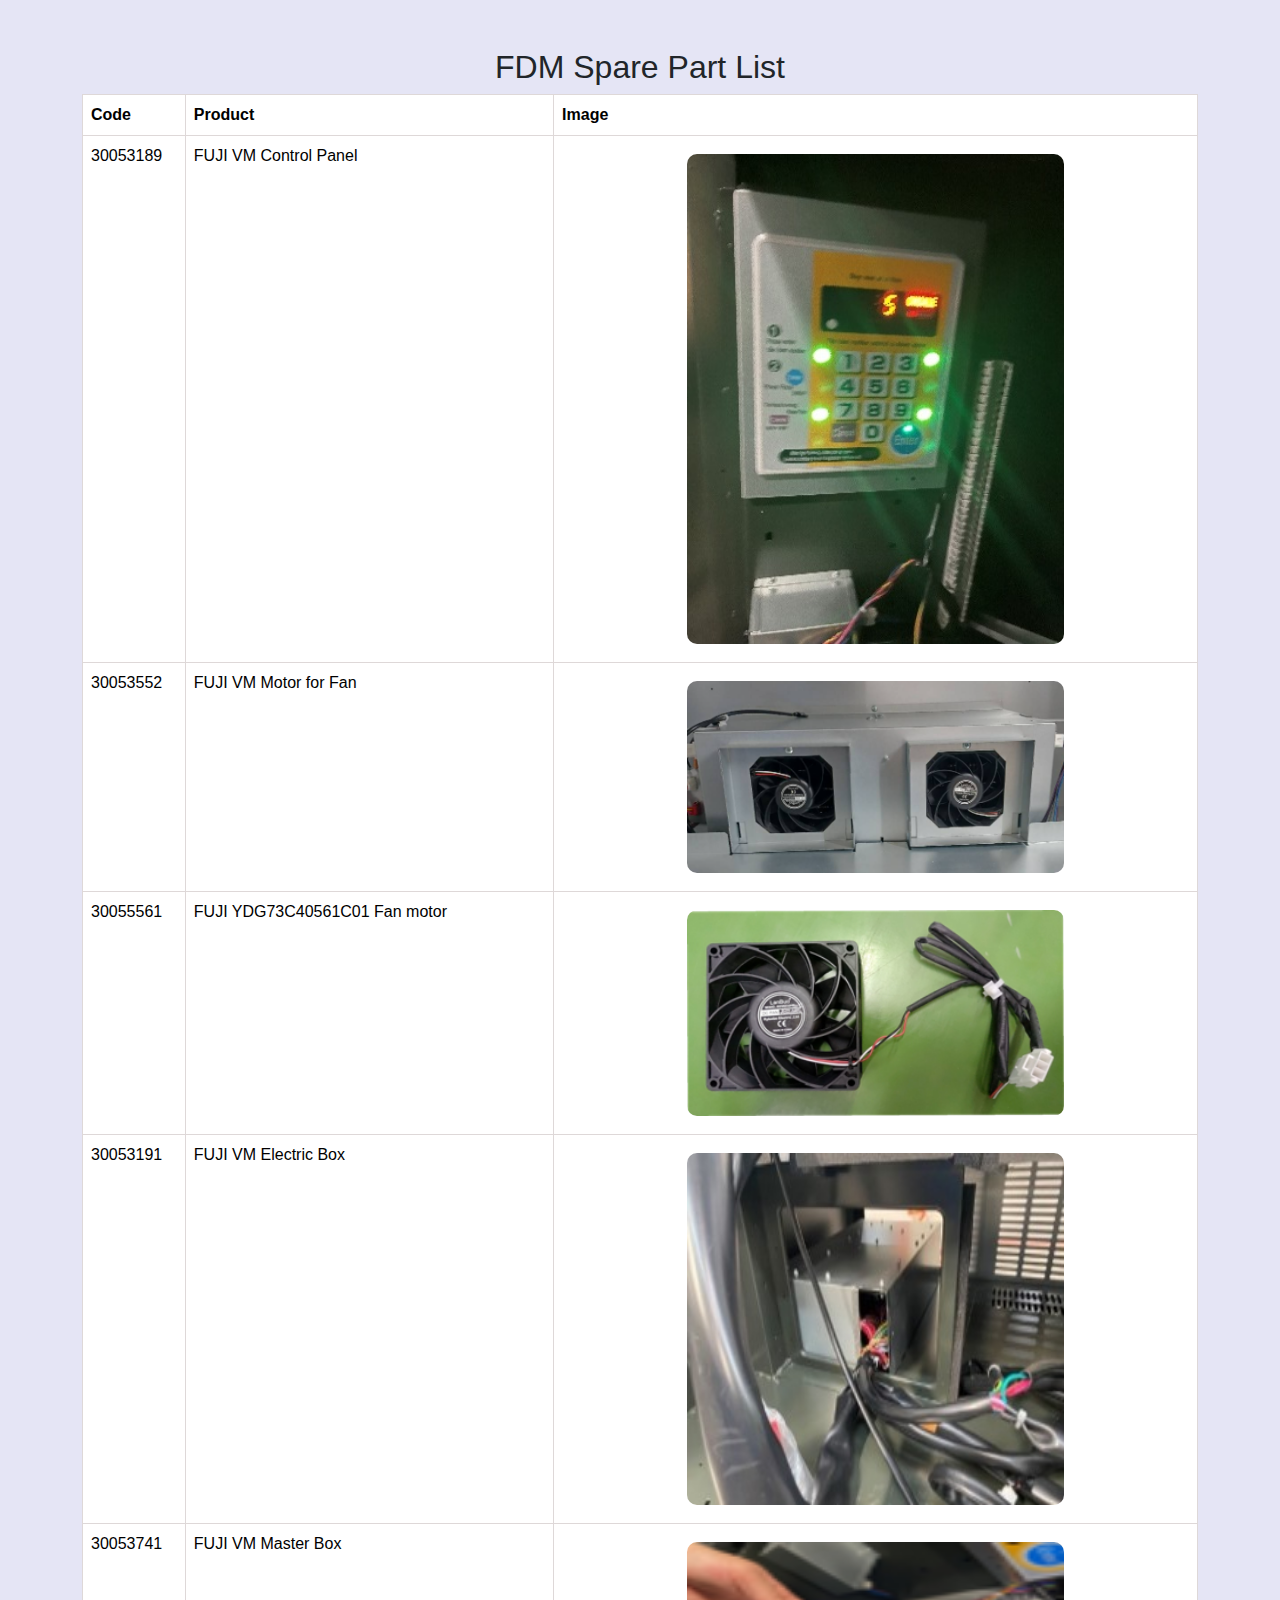
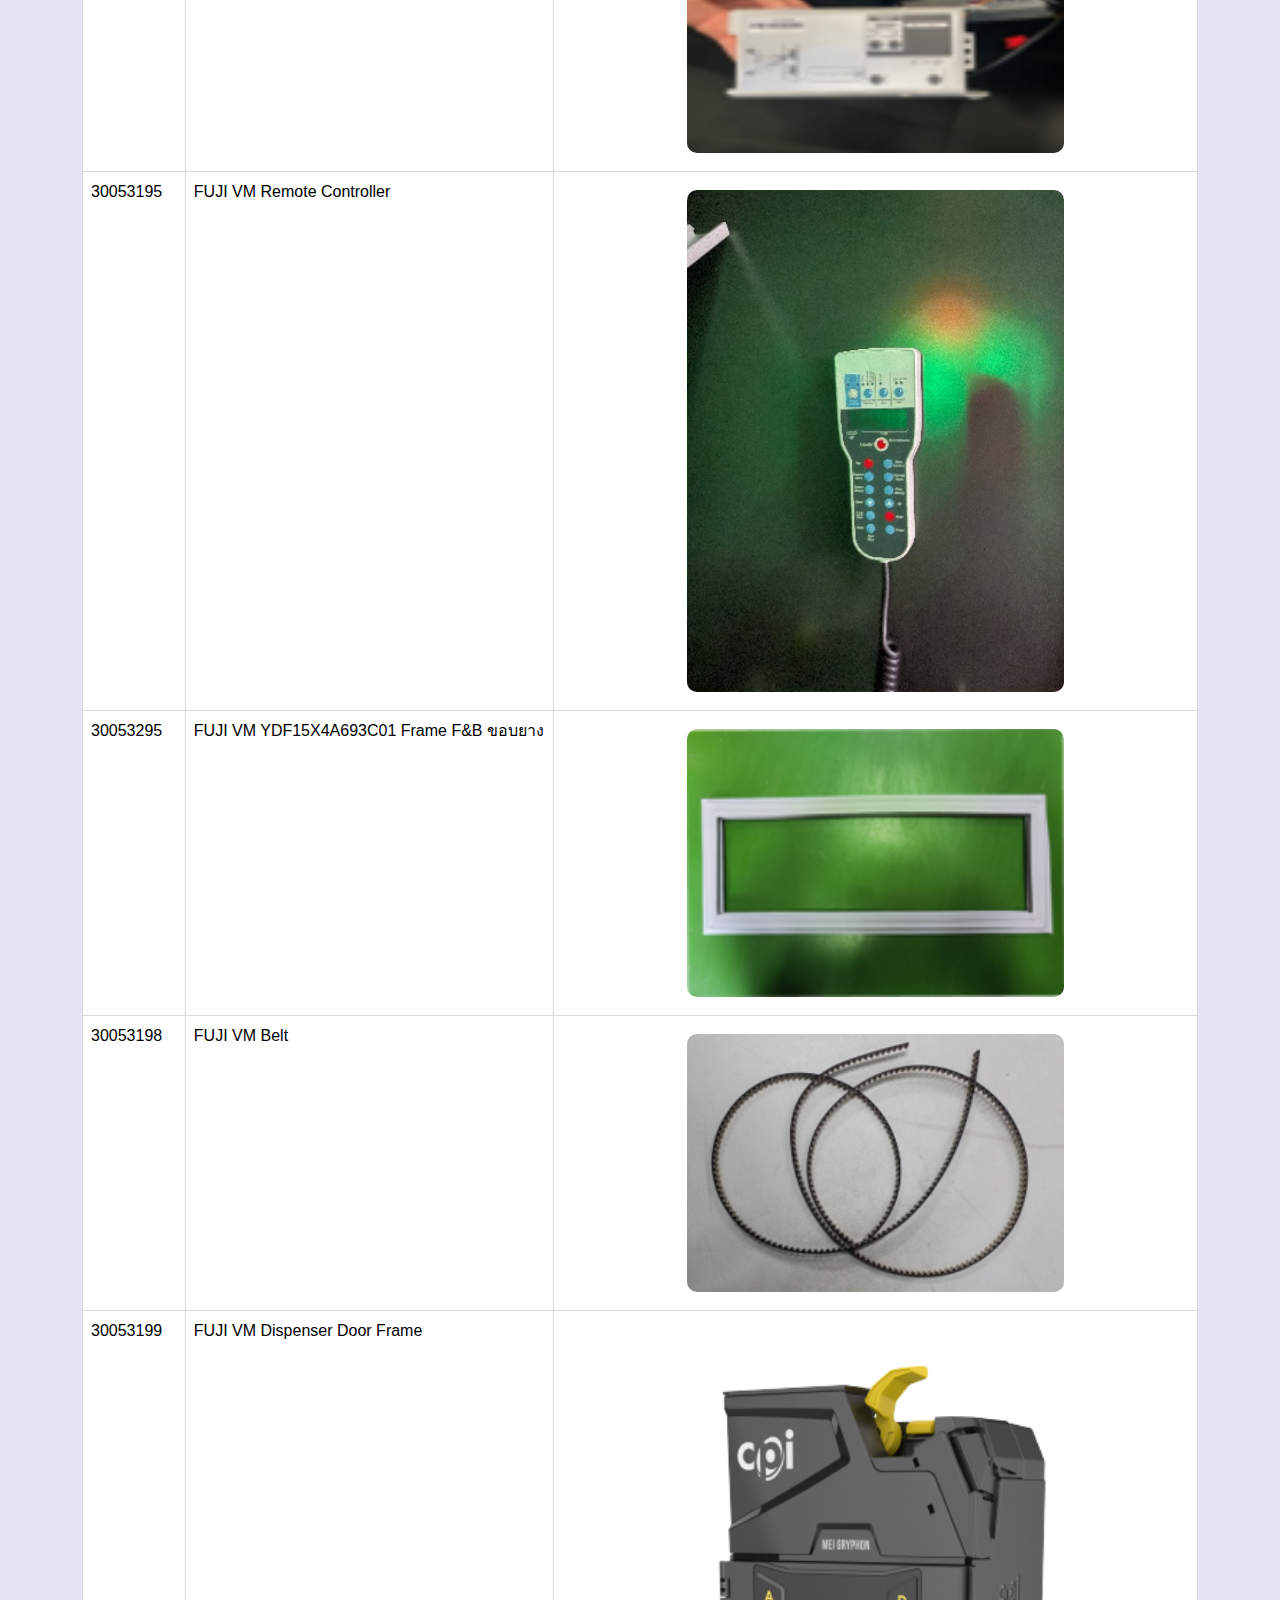
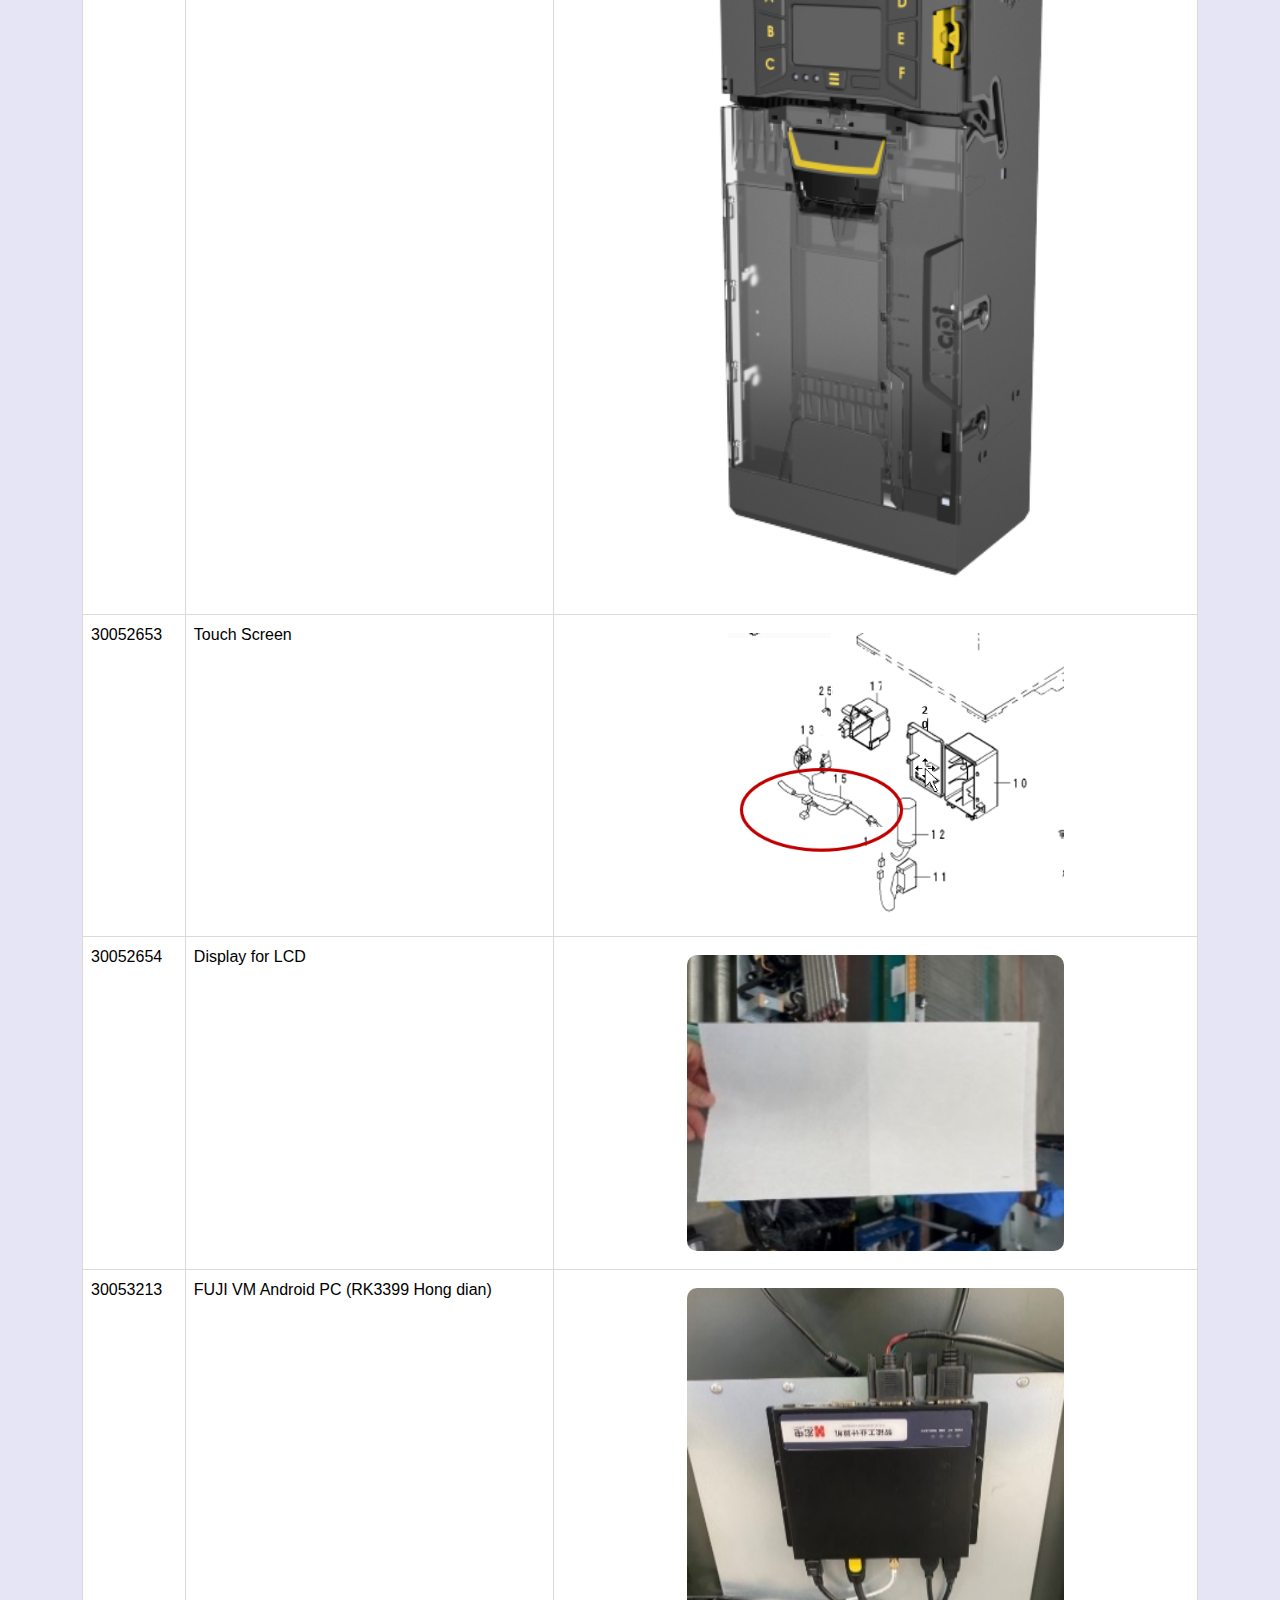
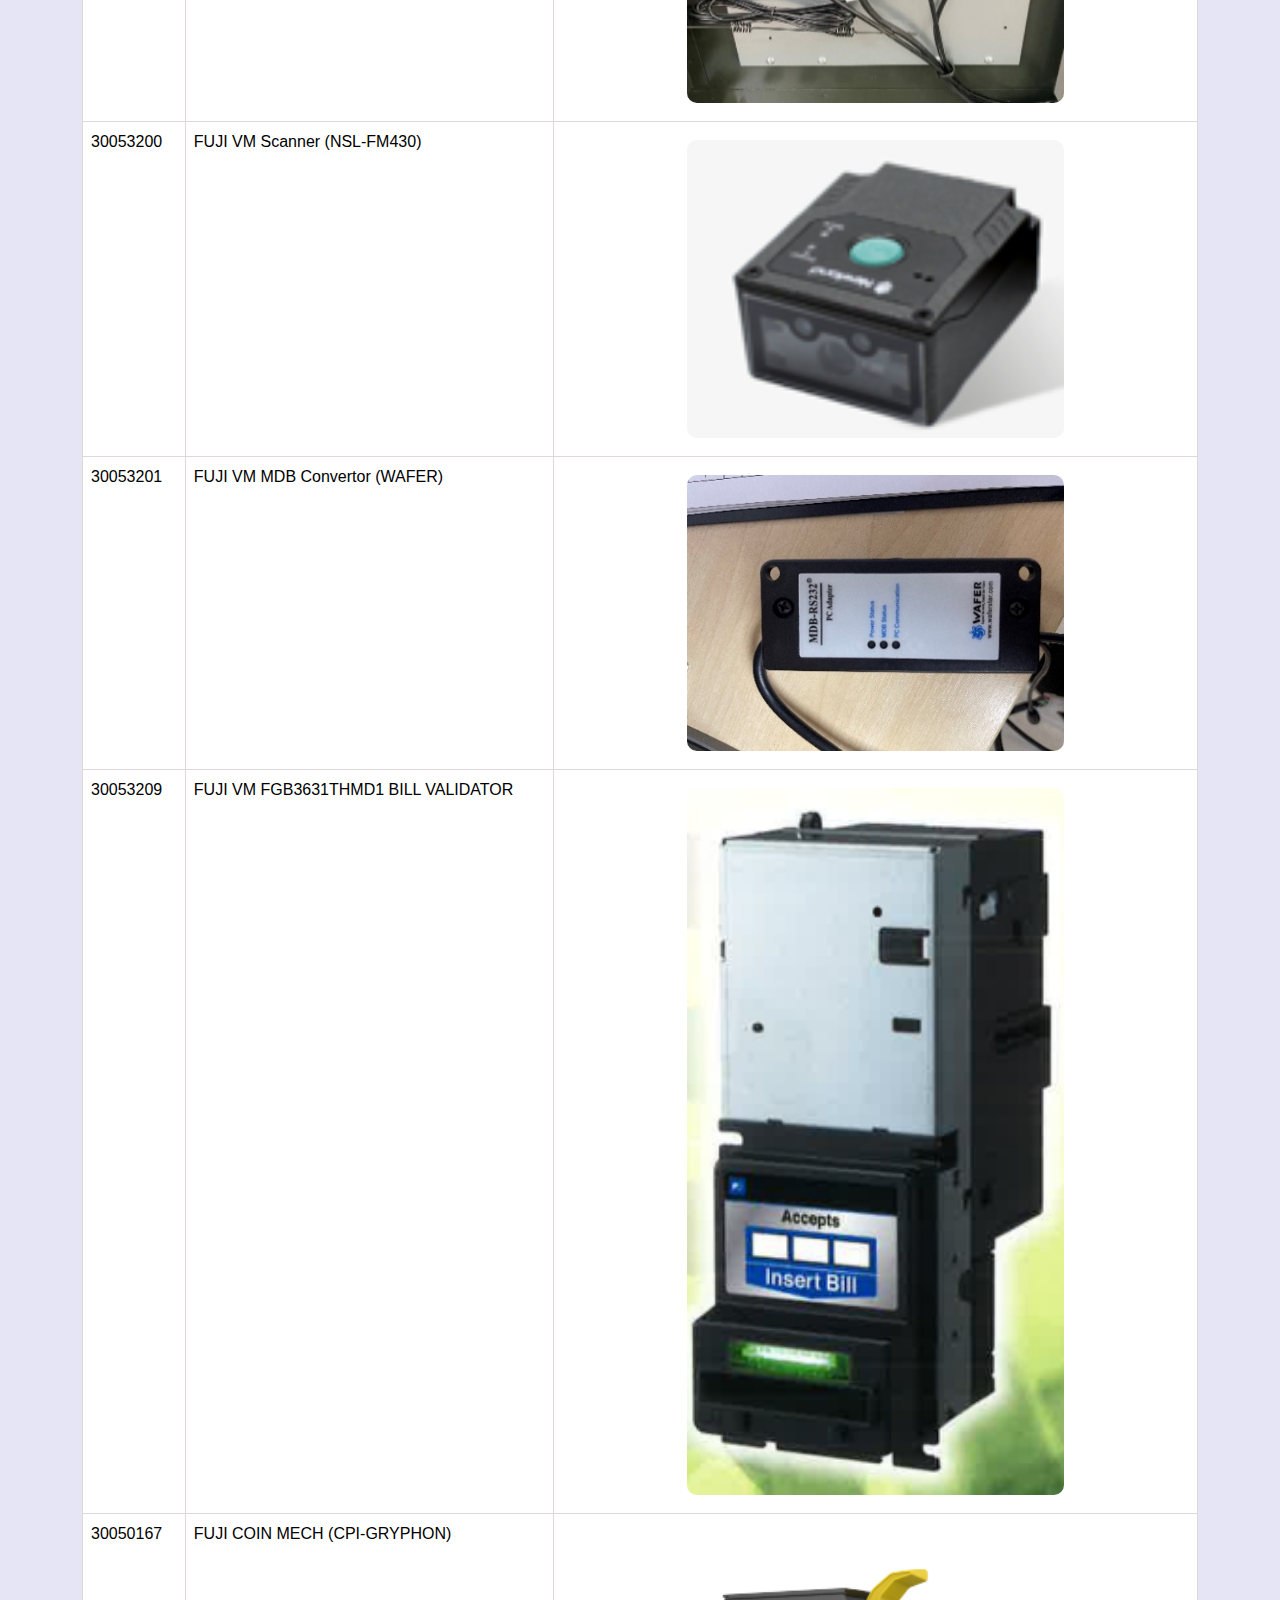
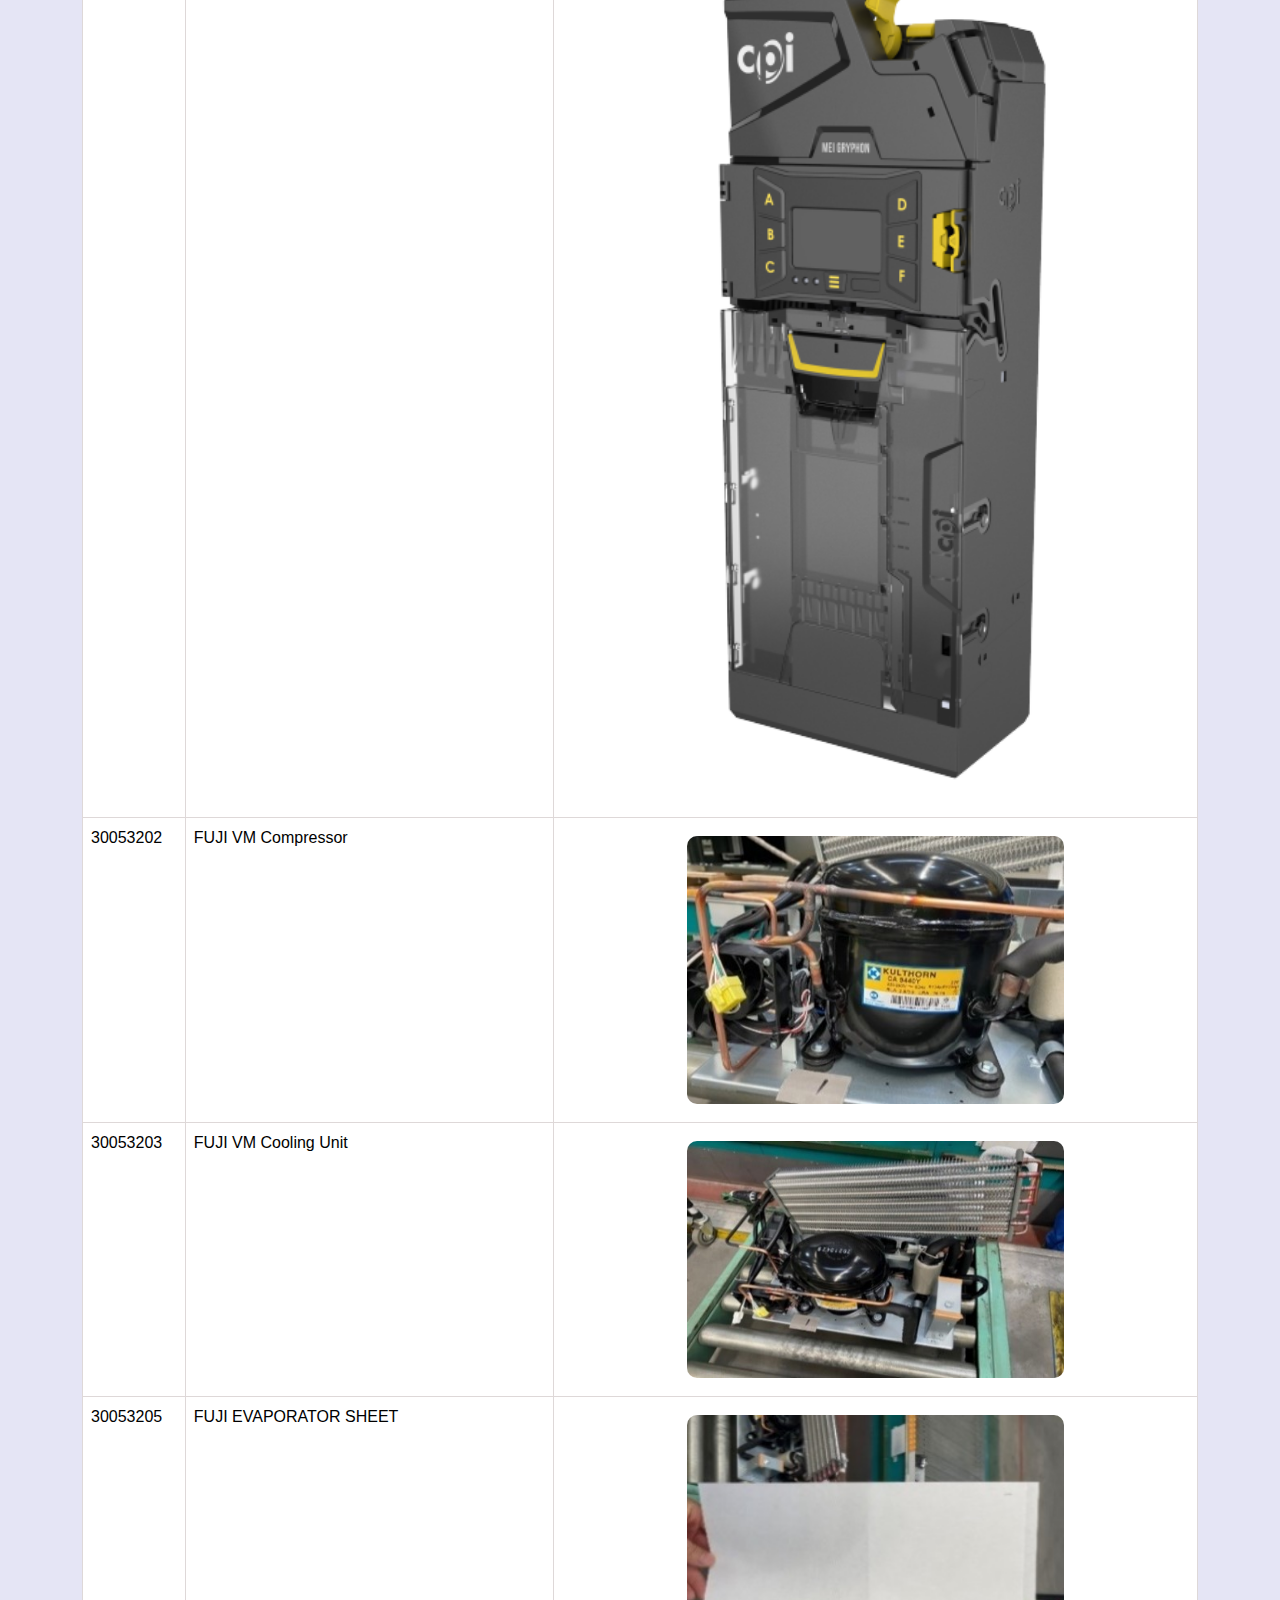
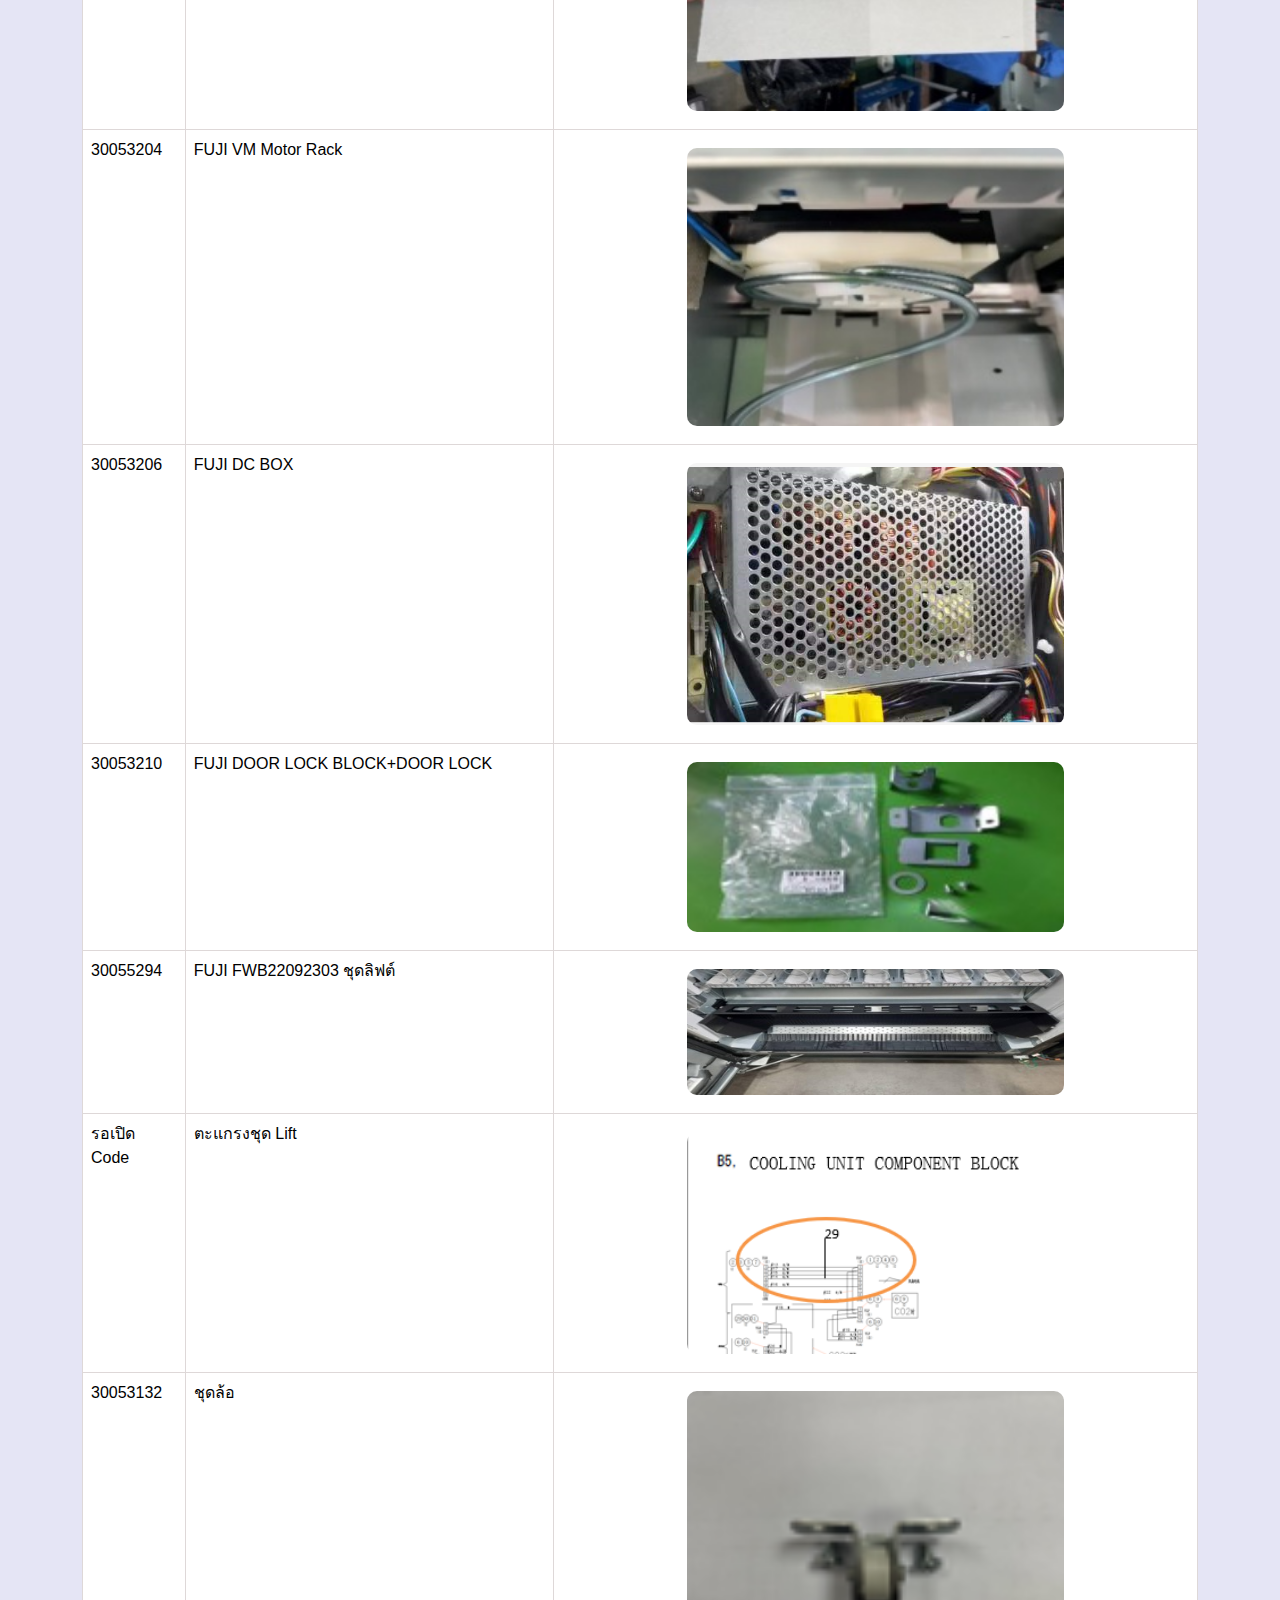
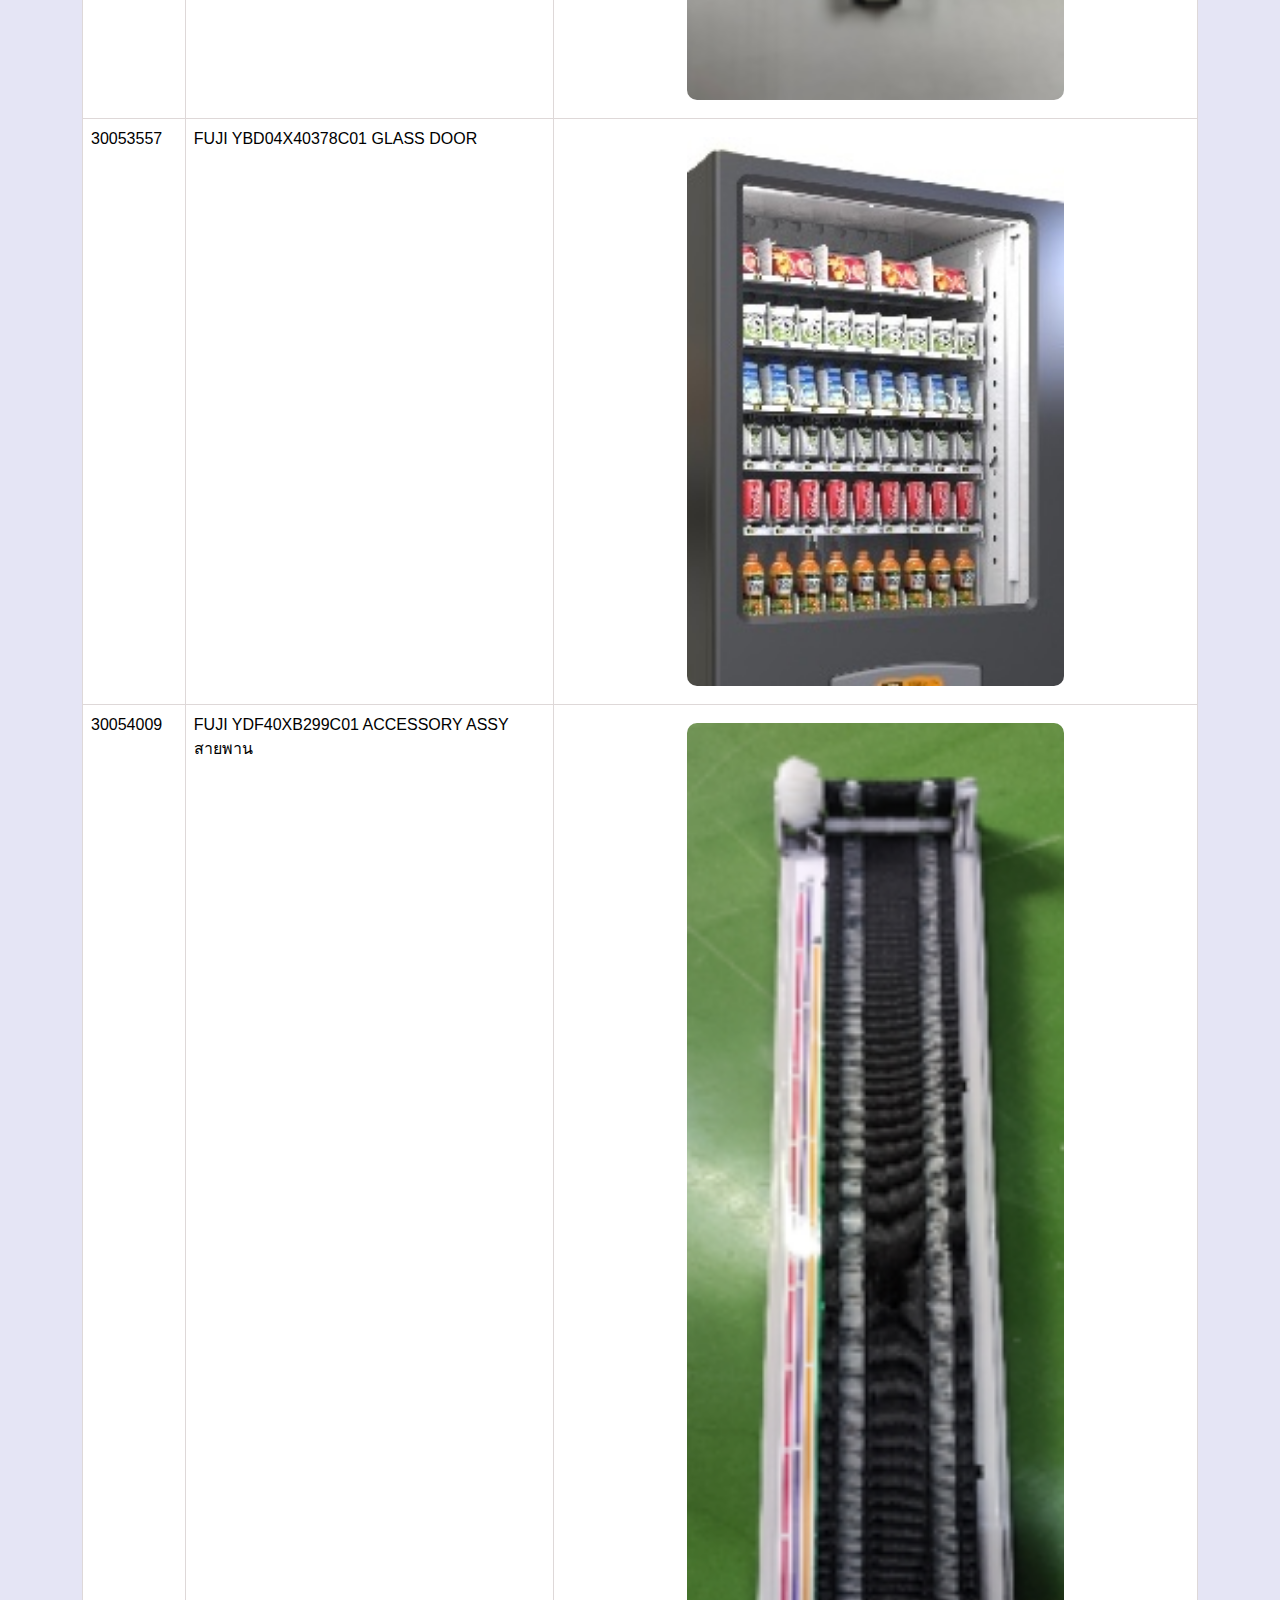
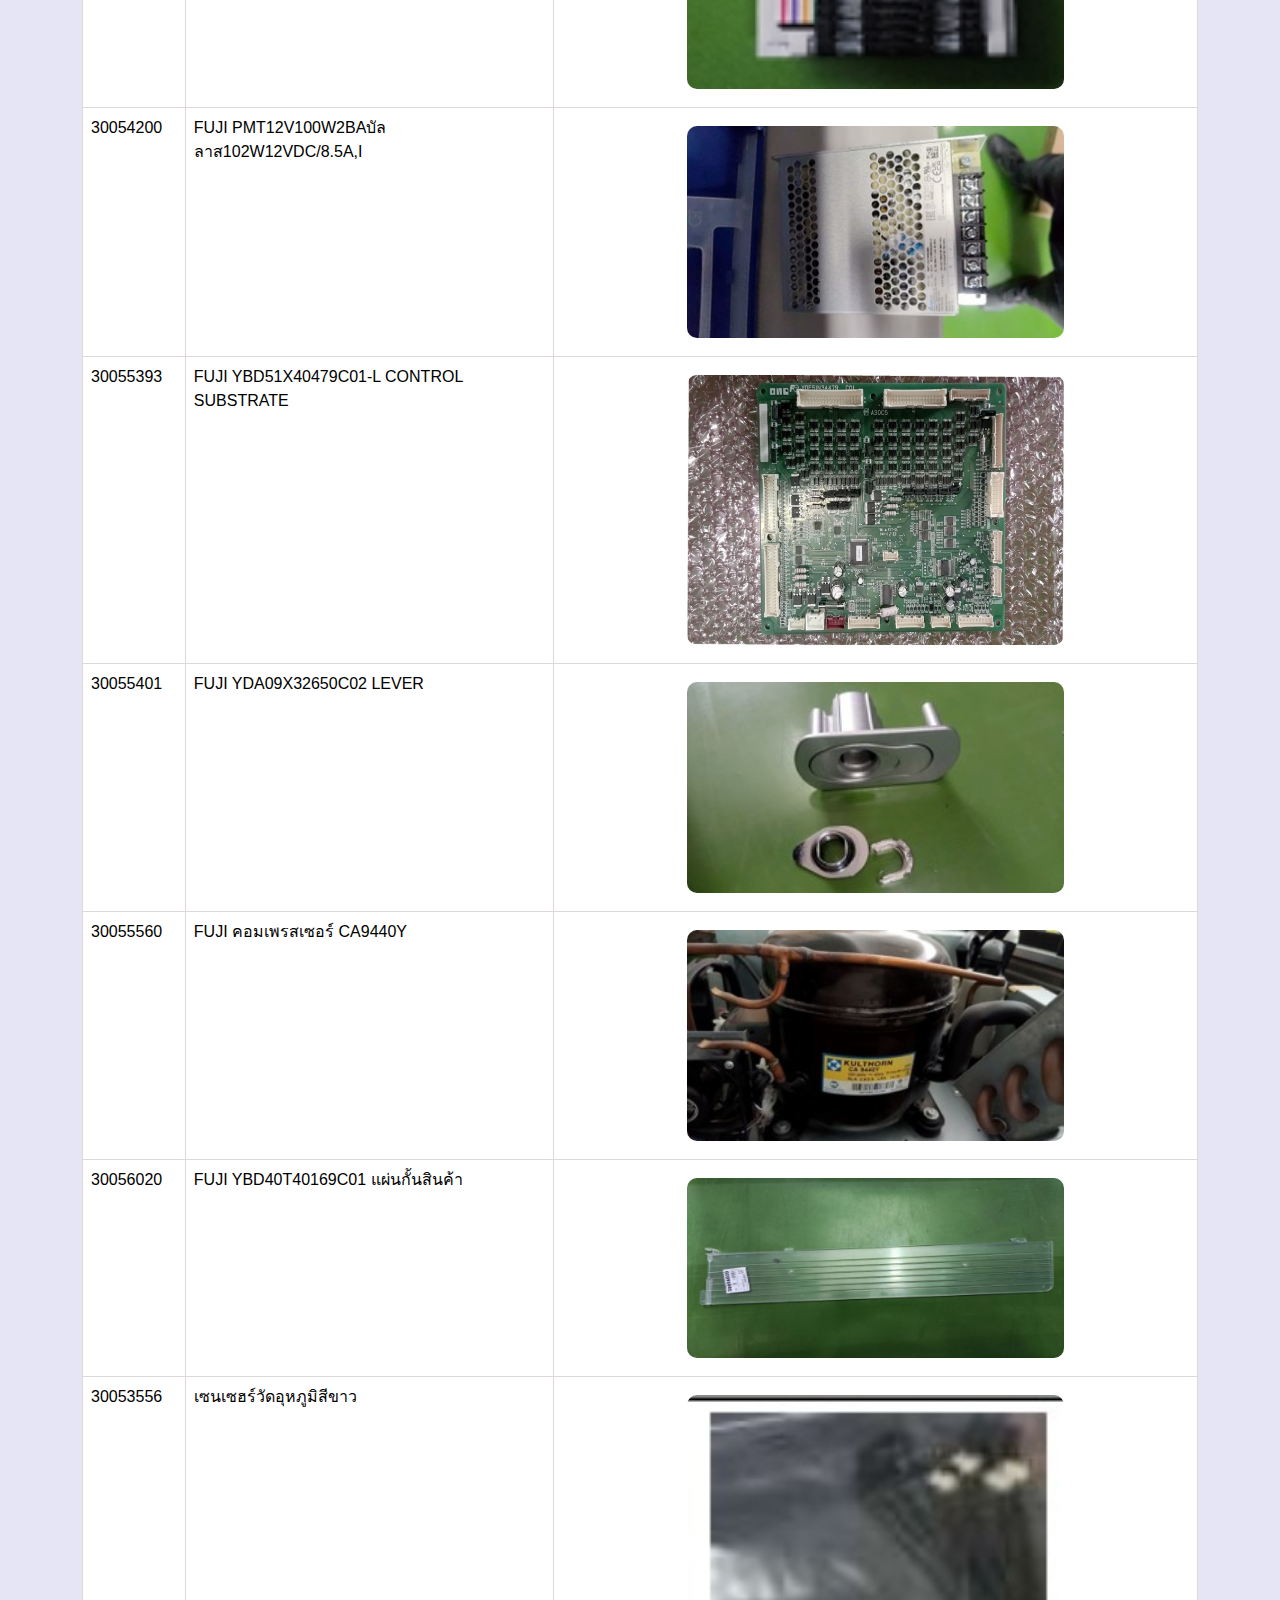
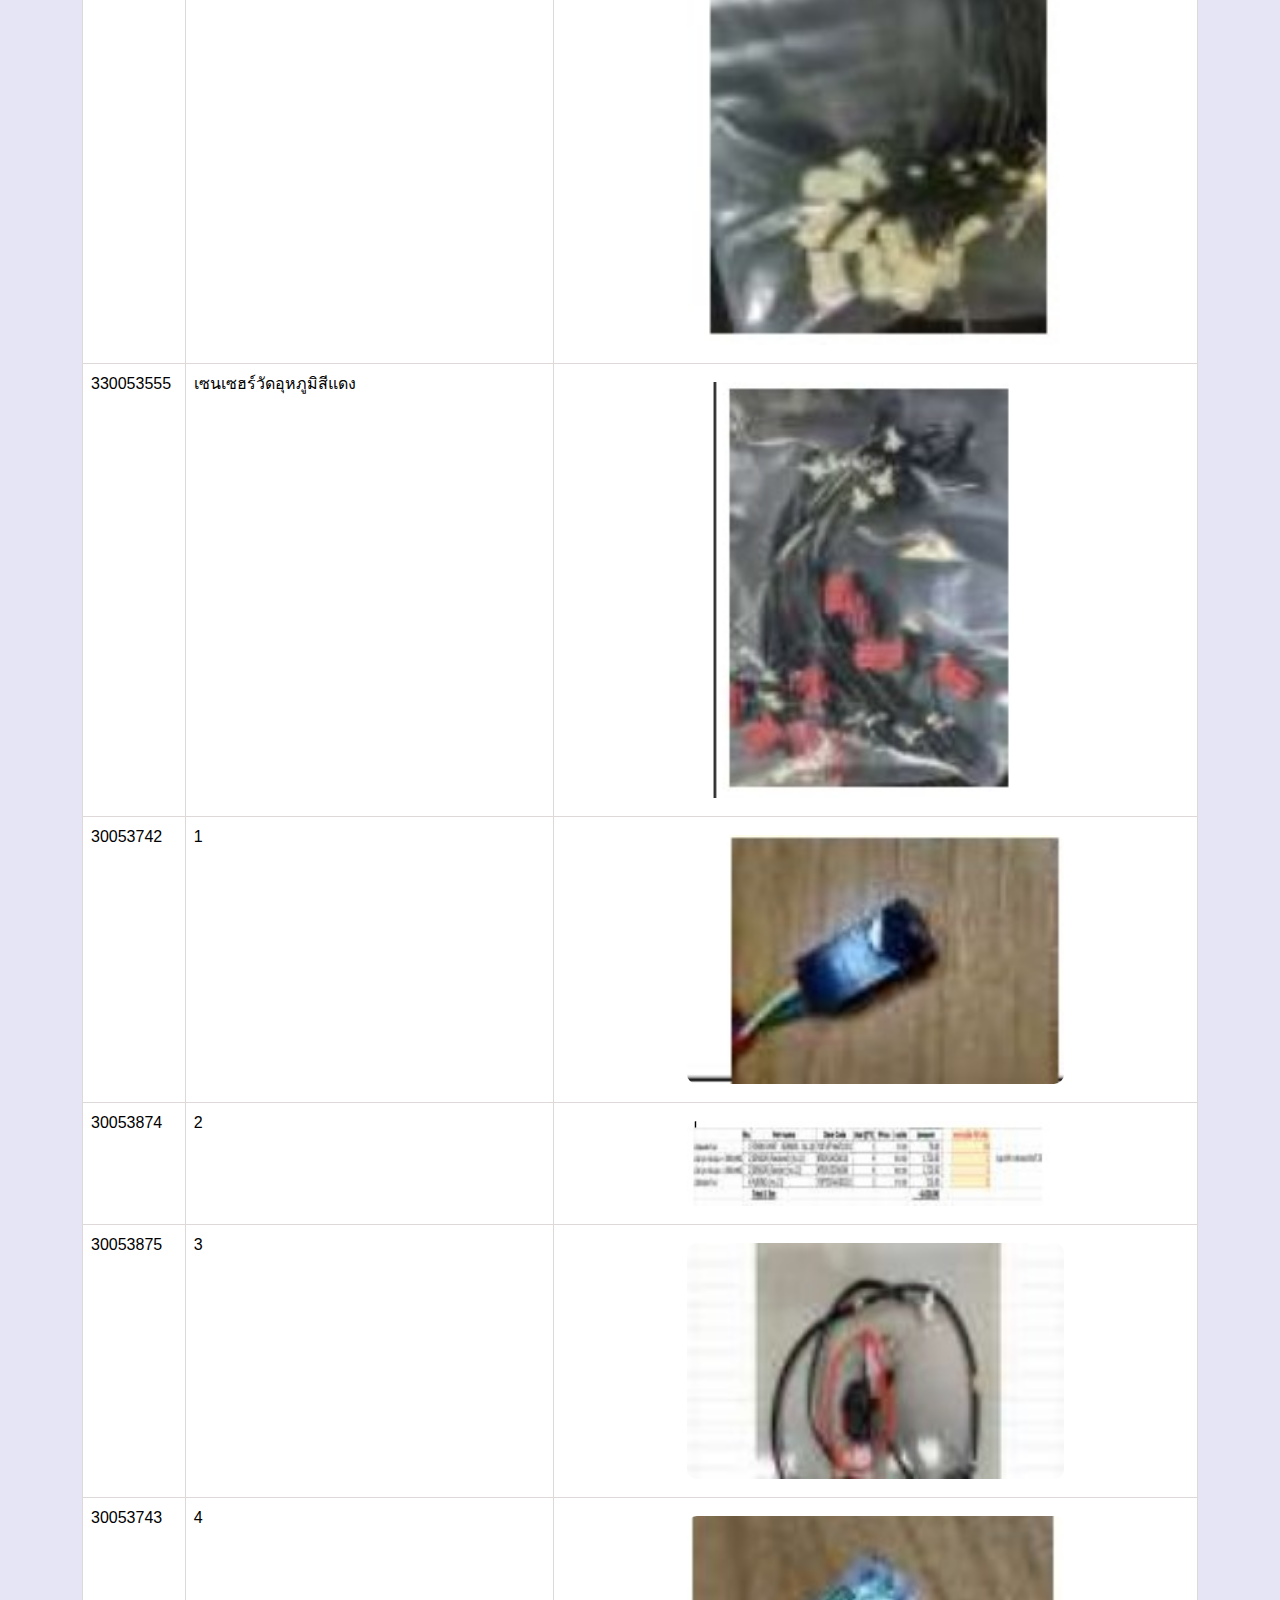
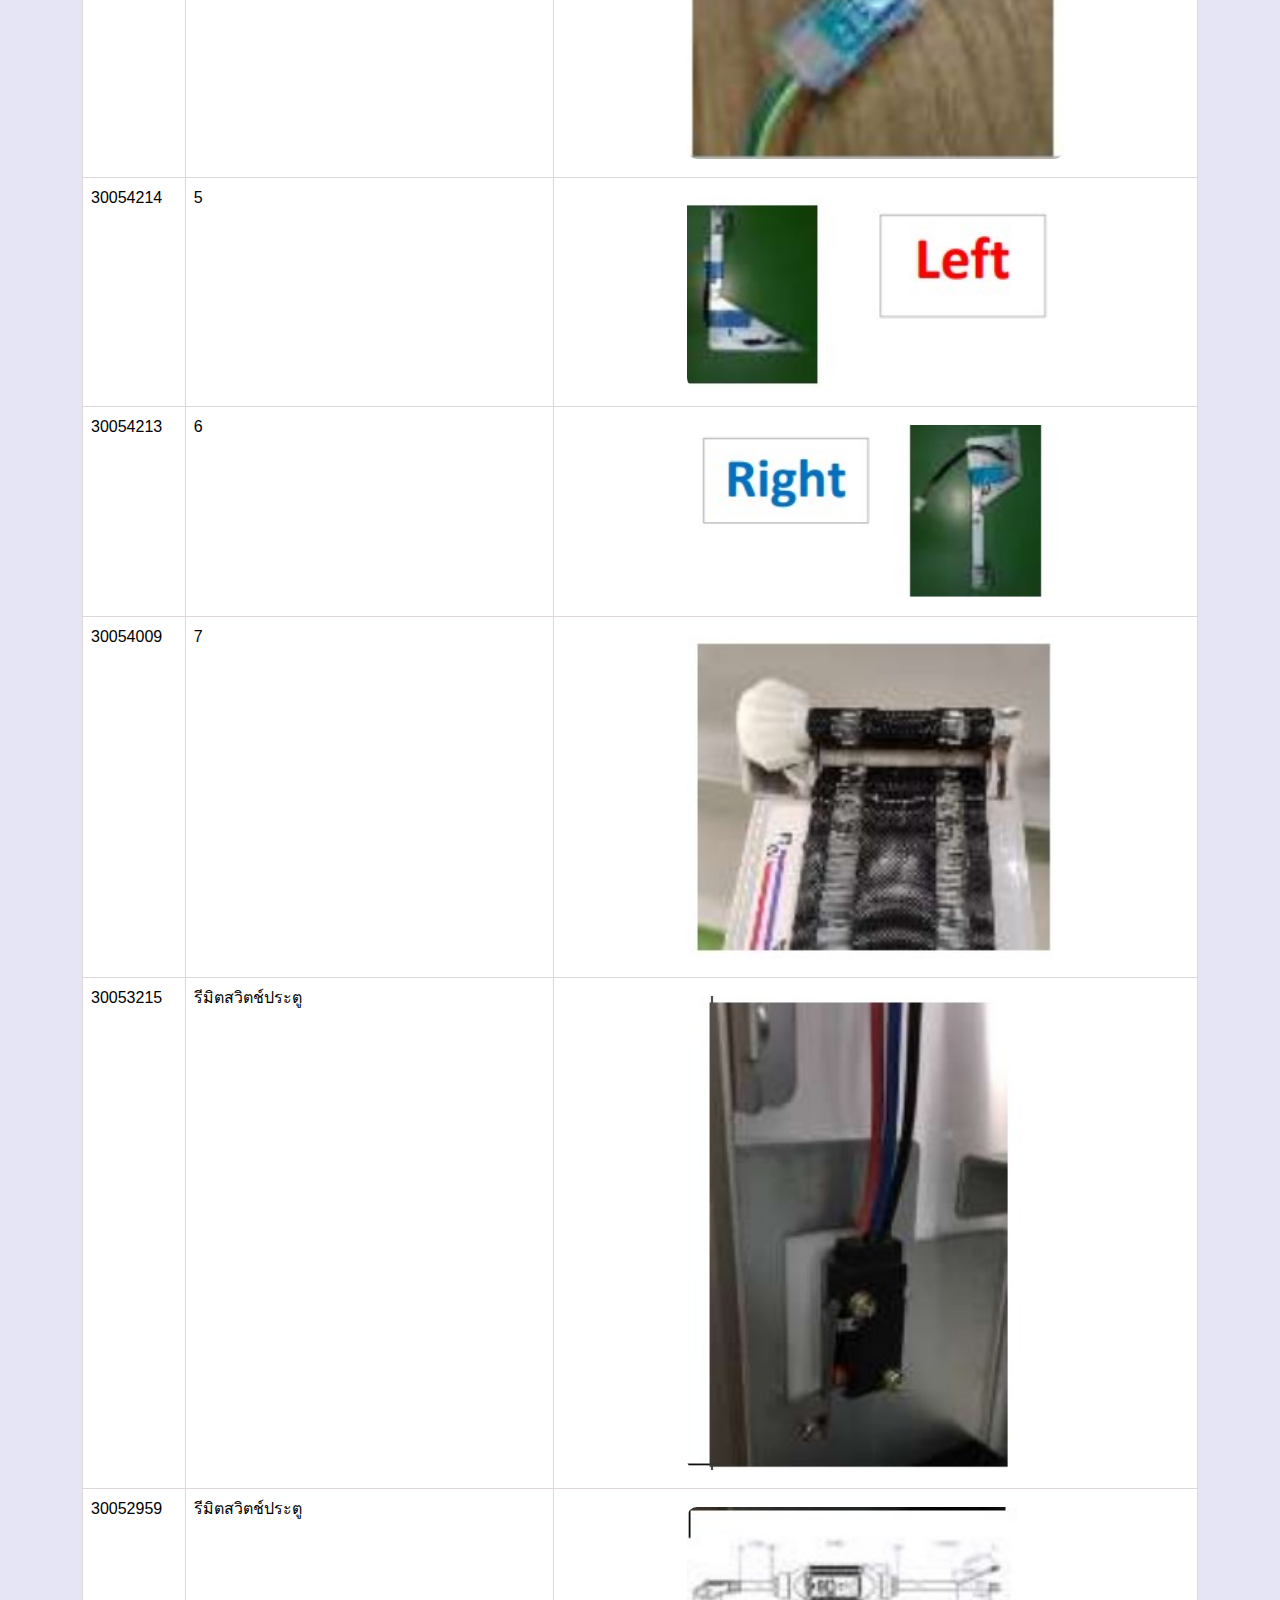
<file: fujiItem.html>
<!DOCTYPE html>
<html lang="en">
<head>
    <meta charset="UTF-8">
    <meta name="viewport" content="width=device-width, initial-scale=1.0">
    <title>TCN Spare Part List</title>
    <link href="https://cdn.jsdelivr.net/npm/bootstrap@5.3.0-alpha1/dist/css/bootstrap.min.css" rel="stylesheet">
    <link href="https://cdn.datatables.net/1.13.1/css/dataTables.bootstrap5.min.css" rel="stylesheet">
    <link rel="stylesheet" href="style.css">
</head>
<body>
    <div class="container mt-5">
        <h2 class="text-center">FDM Spare Part List</h2>
        <div class=""></div>
        <table id="itemTable" class="table table-bordered ">
            <thead>
                <tr>
                    <th>Code</th>
                    <th>Product</th>
                    <th>Image</th>
                </tr>
            </thead>
            <tbody>
                <!-- Data will be inserted here dynamically -->
            </tbody>
        </table>
    </div>
    <footer class="footer mt-auto py- bg-light">
        <div class="container text-center">
          <p>&copy; 2024 TechSolve. All rights reserved By Tony.</p>
        </div>
      </footer>
    <script src="https://code.jquery.com/jquery-3.6.0.min.js"></script>
    <script src="https://cdn.datatables.net/1.13.1/js/jquery.dataTables.min.js"></script>
    <script src="https://cdn.datatables.net/1.13.1/js/dataTables.bootstrap5.min.js"></script>
    <script>
        $(document).ready(function() {
            // Fetch the JSON data from the file dynamically
            fetch('/errorCode/fuji_item.json')
                .then(response => response.json())
                .then(data => {
                    const tableBody = $('#itemTable tbody');
                    data.forEach(item => {
                        tableBody.append(`
                            <tr>
                                <td>${item.Code}</td> 
                                <td>${item.Product}</td>
                                <td><img src="${item.image ? item.image : 'https://via.placeholder.com/50'}" alt="Image not available" height="100"></td>
                            </tr>
                        `);
                    });

                    // Initialize DataTables after the data is loaded
                    $('#itemTable').DataTable();
                })
                .catch(error => console.error('Error loading JSON:', error));
        });
    </script>
    
</body>
</html>
</file>
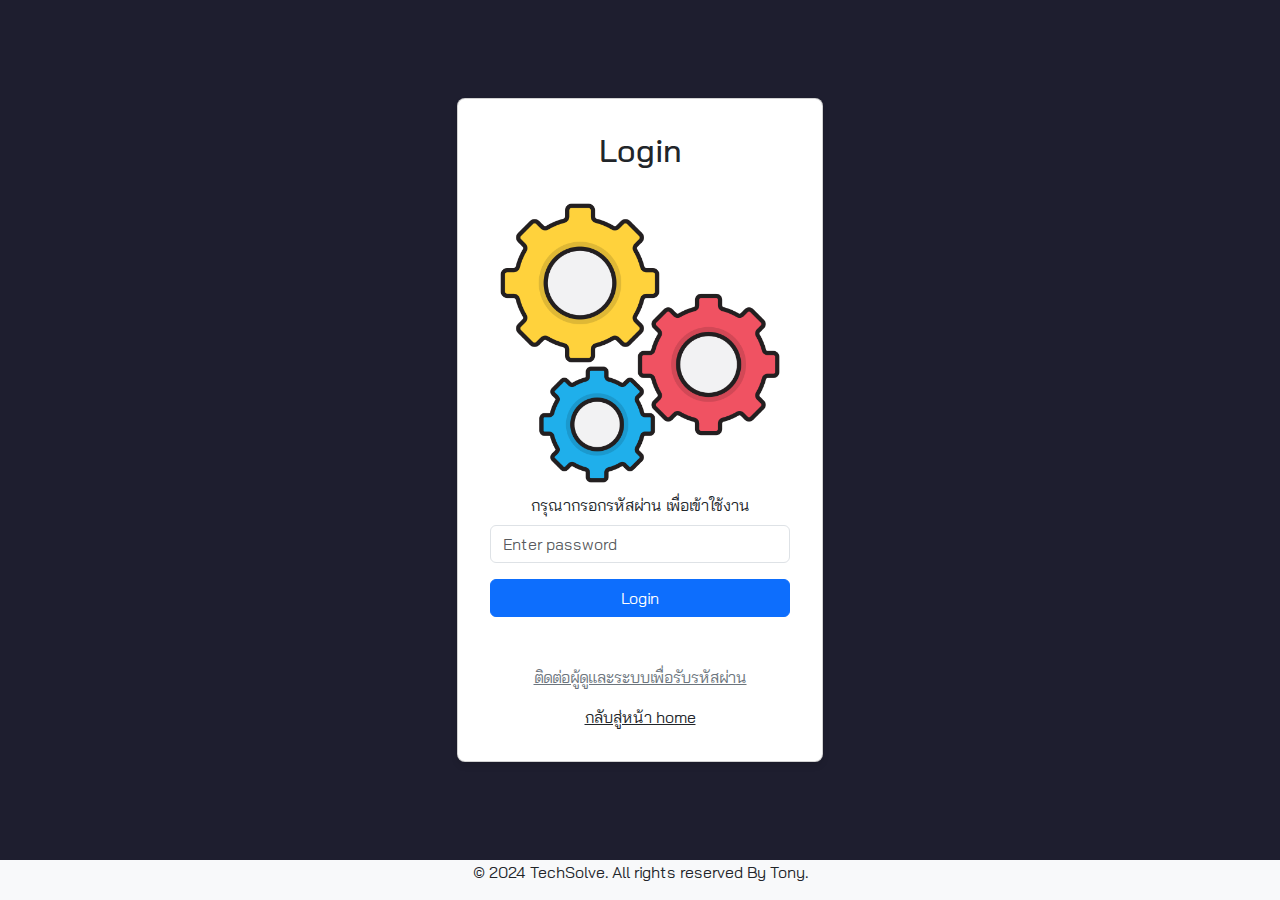
<file: login.html>
<!DOCTYPE html>
<html lang="en" class="h-100">

<head>
    <meta charset="UTF-8">
    <meta name="viewport" content="width=device-width, initial-scale=1.0">
    <title>Login - Local Hash Password</title>
    <!-- Bootstrap CSS -->
    <link href="https://cdn.jsdelivr.net/npm/bootstrap@5.1.3/dist/css/bootstrap.min.css" rel="stylesheet">
    <link rel="preconnect" href="https://fonts.googleapis.com">
    <link rel="preconnect" href="https://fonts.gstatic.com" crossorigin>
    <link href="https://fonts.googleapis.com/css2?family=Bai+Jamjuree:ital,wght@0,400;1,200&display=swap"
        rel="stylesheet">
    <style>
        body {
            font-family: "Bai Jamjuree", sans-serif;
            font-weight: 400;
            font-style: normal;
            background-color: #1e1e2f;
        }
        html {
            height: 100%;
            background-color: #f8f9fa;
        }

        .login-container {
            height: 100%;
            display: flex;
            justify-content: center;
            align-items: center;
        }

        .login-card {
            padding: 2rem;
            border-radius: 0.5rem;
            box-shadow: 0 4px 6px rgba(0, 0, 0, 0.1);
            background-color: #ffffff;
        }

        .logo {
            width: 100px;
            margin-bottom: 1rem;
        }
    </style>
</head>

<body class="d-flex flex-column h-100">

    <div class="container login-container">
        <div class="card login-card card-xl">
            <div class="text-center">
                <h2 class="mb-4">Login</h2>
                <img src="assets/gear.png" alt="Logo" width="300" height="300" />
            </div>
            <form id="loginForm">
                <div class="mb-3 text-center">
                    <label for="password" class="form-label">กรุณากรอกรหัสผ่าน เพื่อเข้าใช้งาน</label>
                    <input type="password" class="form-control" id="password" placeholder="Enter password" required>
                </div>
                <div id="errorMessage" class="text-danger mb-3 d-none"></div>
                <button type="submit" class="btn btn-primary w-100">Login</button>
            </form>
            <a class="mt-5 text-center text-secondary">ติดต่อผู้ดูและระบบเพื่อรับรหัสผ่าน</a>
            <a href="index.html" class="mt-3 text-center text-dark">กลับสู่หน้า home</a>
        </div>
    </div>

    <script>
        
    document.getElementById('loginForm').addEventListener('submit', async function (e) {
        e.preventDefault();

        const password = document.getElementById('password').value.trim();
        const errorMessage = document.getElementById('errorMessage');

        if (password === '') {
            errorMessage.textContent = 'กรุณากรอกรหัสผ่าน';
            errorMessage.classList.remove('d-none');
            return;
        }

        // ดึงวันที่ปัจจุบันและสร้างรูปแบบ "cprddmmyy"
        const today = new Date();
        const day = String(today.getDate()).padStart(2, '0');
        const month = String(today.getMonth() + 1).padStart(2, '0');
        const year = String(today.getFullYear()).slice(-2); // ใช้เลข 2 หลักสุดท้ายของปี
        const correctPassword = `cpr${day}${month}${year}`;

        // ตรวจสอบว่ารหัสผ่านที่ป้อนตรงกับรหัสที่ถูกต้องหรือไม่
        if (password === correctPassword) {
            alert('Login สำเร็จ กรุณาเข้าเมนูที่ต้องการอีกครั้ง');
            localStorage.setItem('loggedIn', password); // เก็บสถานะล็อกอิน
            window.location.href = 'index.html'; // เปลี่ยนเส้นทางไปยังหน้าอื่น
        } else {
            errorMessage.textContent = 'รหัสผ่านไม่ถูกต้อง';
            errorMessage.classList.remove('d-none');
        }
    });
    </script>
    <!-- Footer -->
    <footer class="footer mt-auto py- bg-light">
        <div class="container text-center">
            <p>&copy; 2024 TechSolve. All rights reserved By Tony.</p>
        </div>
    </footer>

    <!-- Bootstrap JS Bundle -->
    <script src="https://cdn.jsdelivr.net/npm/bootstrap@5.1.3/dist/js/bootstrap.bundle.min.js"></script>
</body>

</html>
</file>
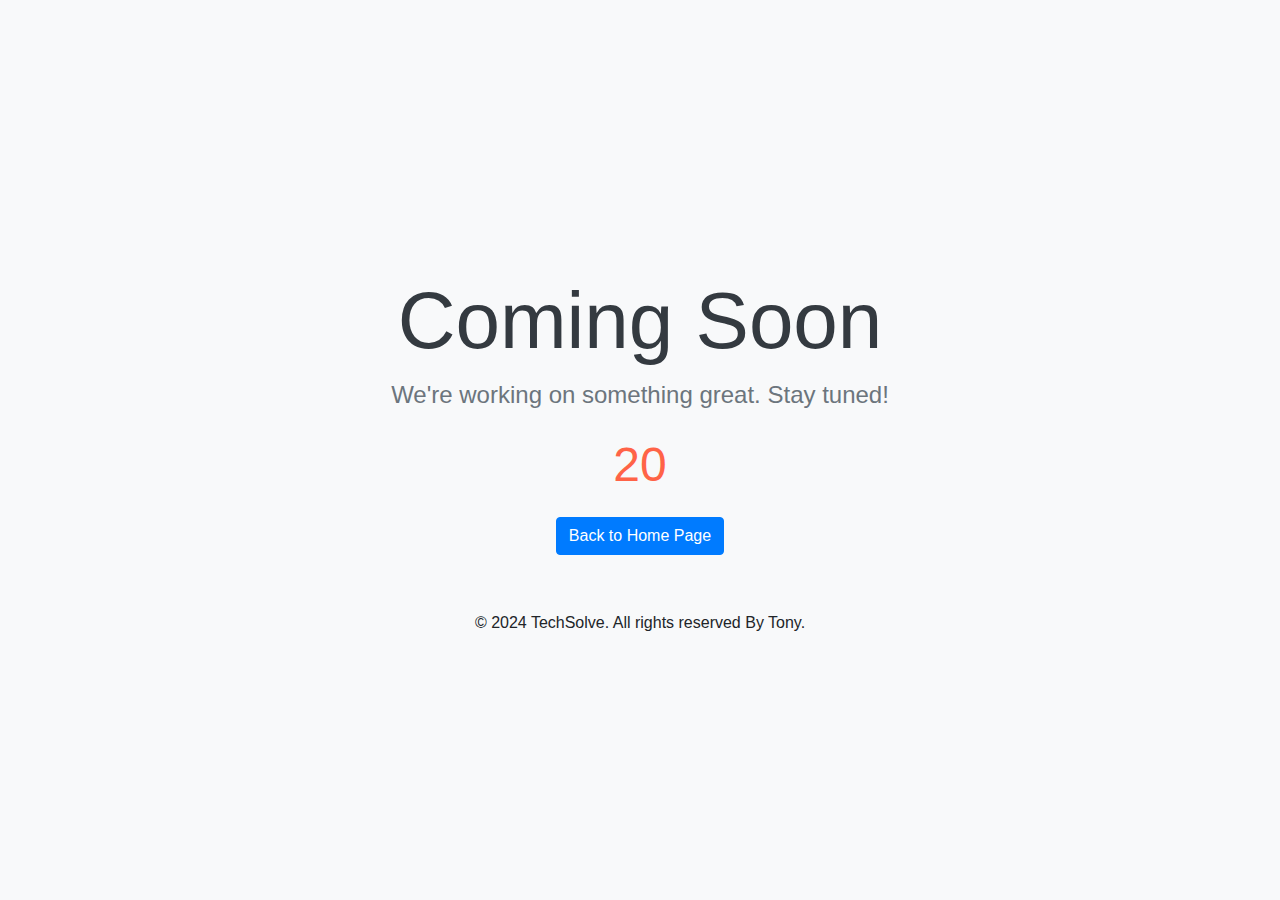
<file: soon.html>
<!DOCTYPE html>
<html lang="en" class="h-100">

<head>
    <meta charset="UTF-8">
    <meta name="viewport" content="width=device-width, initial-scale=1.0">
    <meta http-equiv="X-UA-Compatible" content="ie=edge">
    <title>Coming Soon</title>
    <!-- Bootstrap CSS -->
    <link href="https://stackpath.bootstrapcdn.com/bootstrap/4.5.2/css/bootstrap.min.css" rel="stylesheet">
    <style>
        body,
        html {
            height: 100%;
            margin: 0;
            display: flex;
            justify-content: center;
            align-items: center;
            background-color: #f8f9fa;
        }

        .coming-soon {
            text-align: center;
        }

        .coming-soon h1 {
            font-size: 5rem;
            color: #343a40;
        }

        .coming-soon p {
            font-size: 1.5rem;
            color: #6c757d;
        }

        #countdown {
            font-size: 3rem;
            color: #ff6347;
        }
    </style>
</head>

<body class="d-flex flex-column h-50">

    <div class="coming-soon mt-5">
        <h1>Coming Soon</h1>
        <p>We're working on something great. Stay tuned!</p>
        <p id="countdown">20</p> <!-- แสดงผลการนับถอยหลัง -->
    </div>

    <!-- Bootstrap JS -->
    <script src="https://code.jquery.com/jquery-3.5.1.slim.min.js"></script>
    <script src="https://cdn.jsdelivr.net/npm/@popperjs/core@2.5.2/dist/umd/popper.min.js"></script>
    <script src="https://stackpath.bootstrapcdn.com/bootstrap/4.5.2/js/bootstrap.min.js"></script>

    <!-- JavaScript สำหรับการนับถอยหลัง -->
    <script>
        let countdown = 20; // เริ่มนับถอยหลังจาก 5 วินาที
        const countdownElement = document.getElementById('countdown');

        const timer = setInterval(() => {
            countdown--; // ลดค่านับถอยหลังทีละ 1
            countdownElement.textContent = countdown;

            if (countdown <= 0) {
                clearInterval(timer); // หยุดการนับถอยหลัง
                window.location.href = "index.html"; // กลับไปที่หน้า index.html
            }
        }, 1000); // ทำงานทุก 1 วินาที
    </script>
    <a href="index.html" class="btn btn btn-primary"> Back to Home Page</a>
    <!-- Footer -->
    <footer class="footer mt-auto py-4 bg-light">
        <div class="container text-center">
            <p>&copy; 2024 TechSolve. All rights reserved By Tony.</p>
        </div>
    </footer>
</body>

</html>
</file>
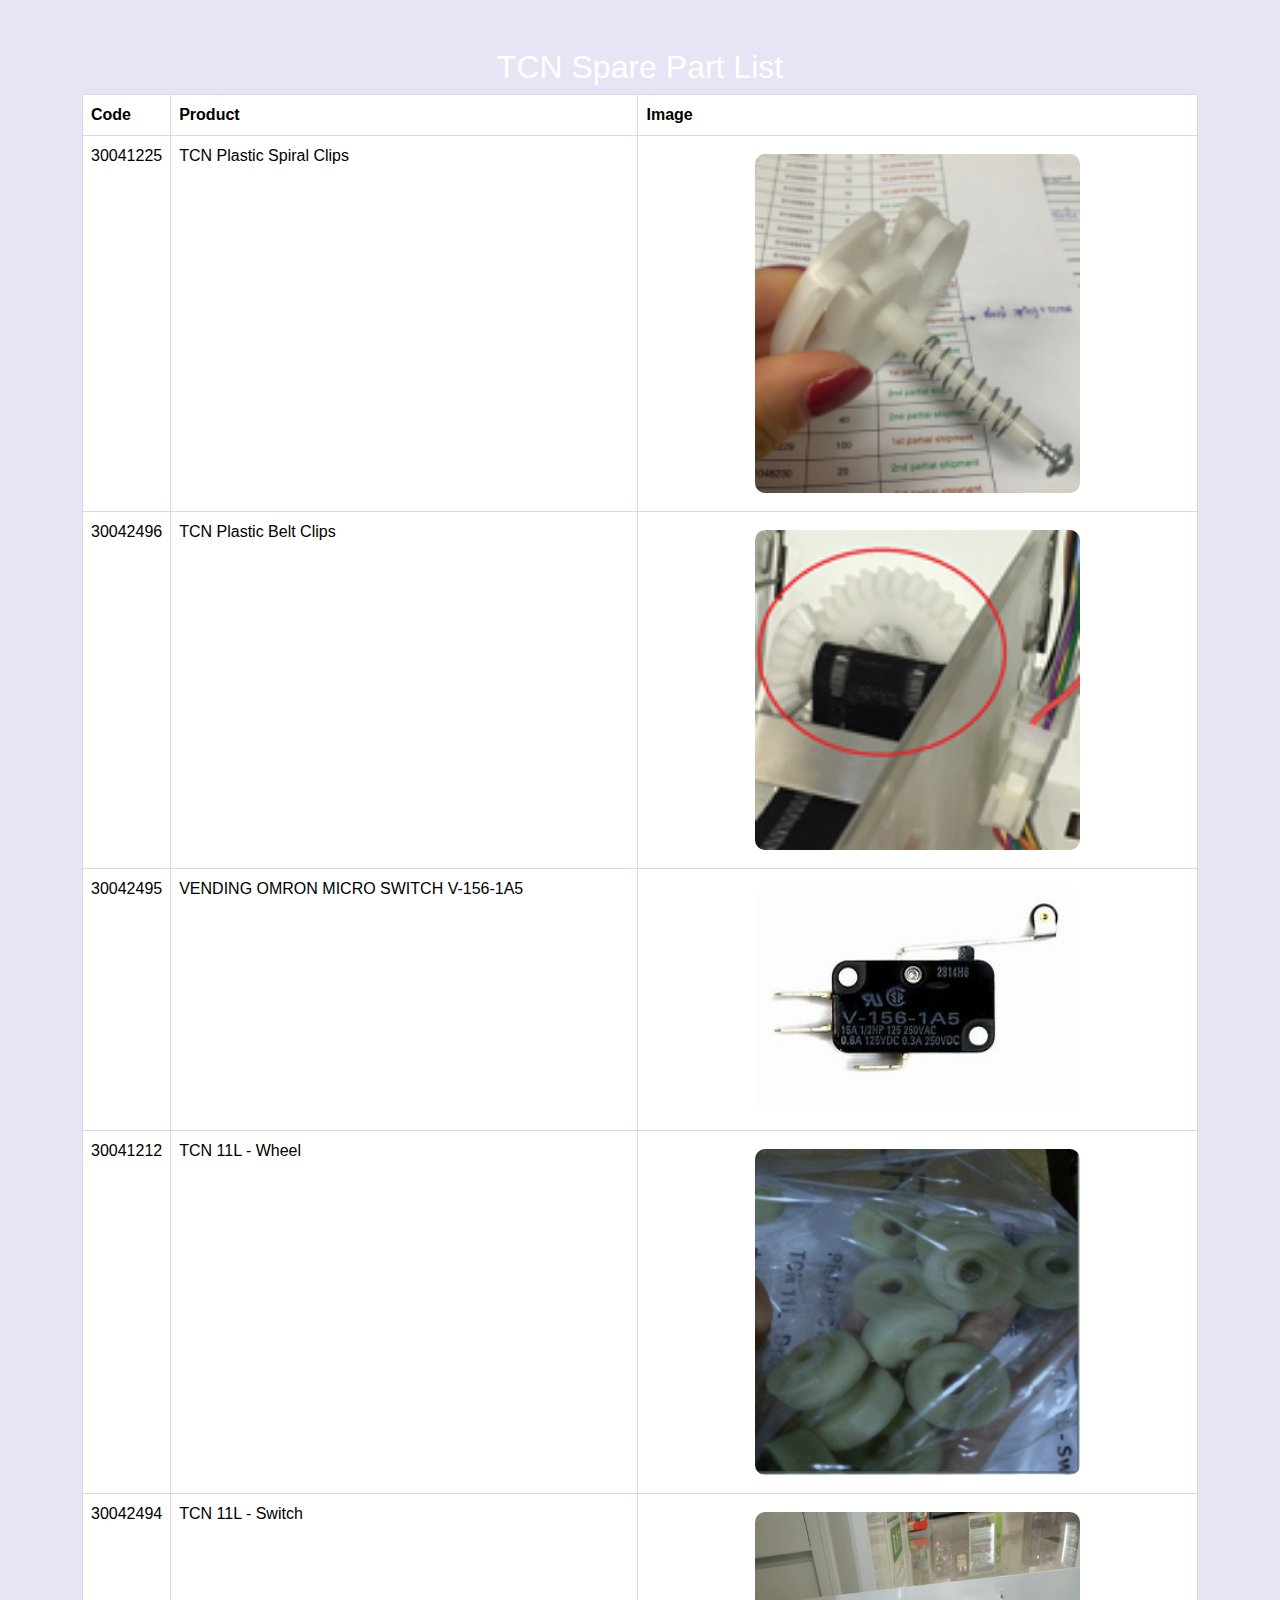
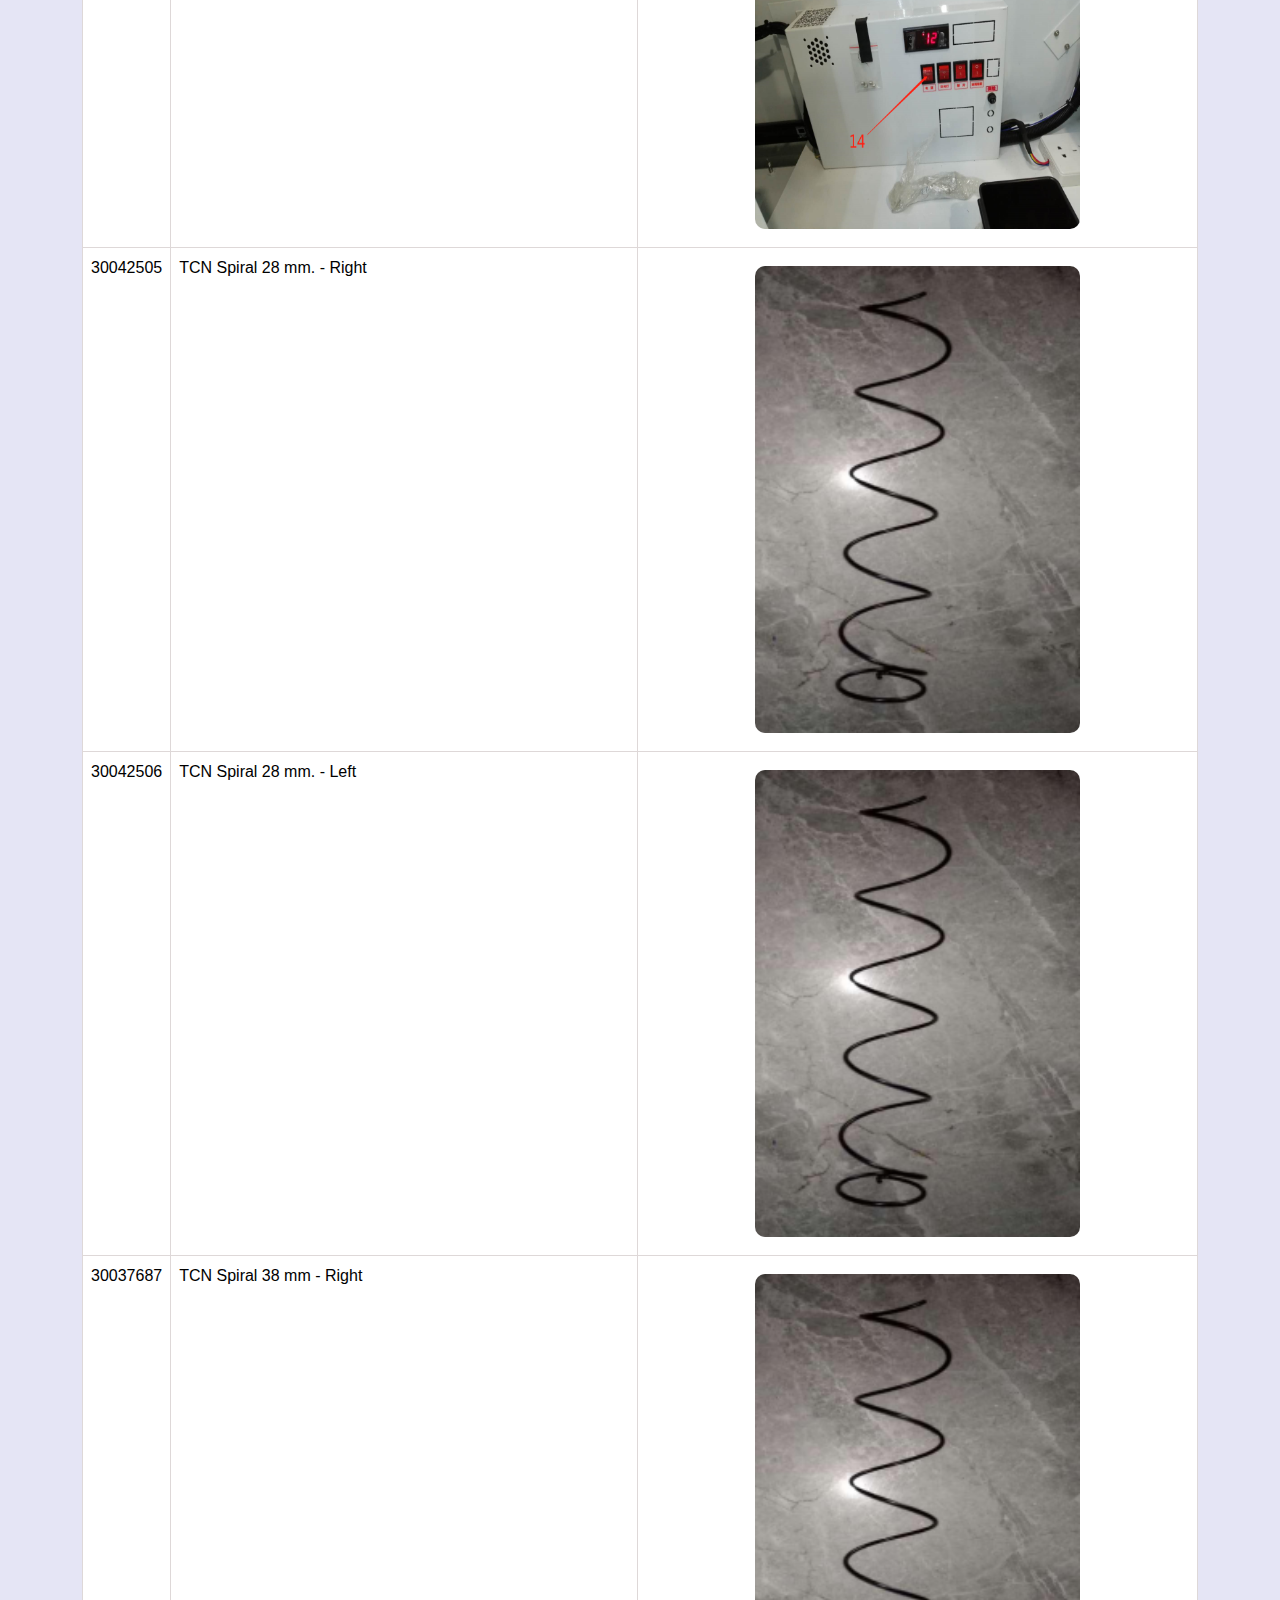
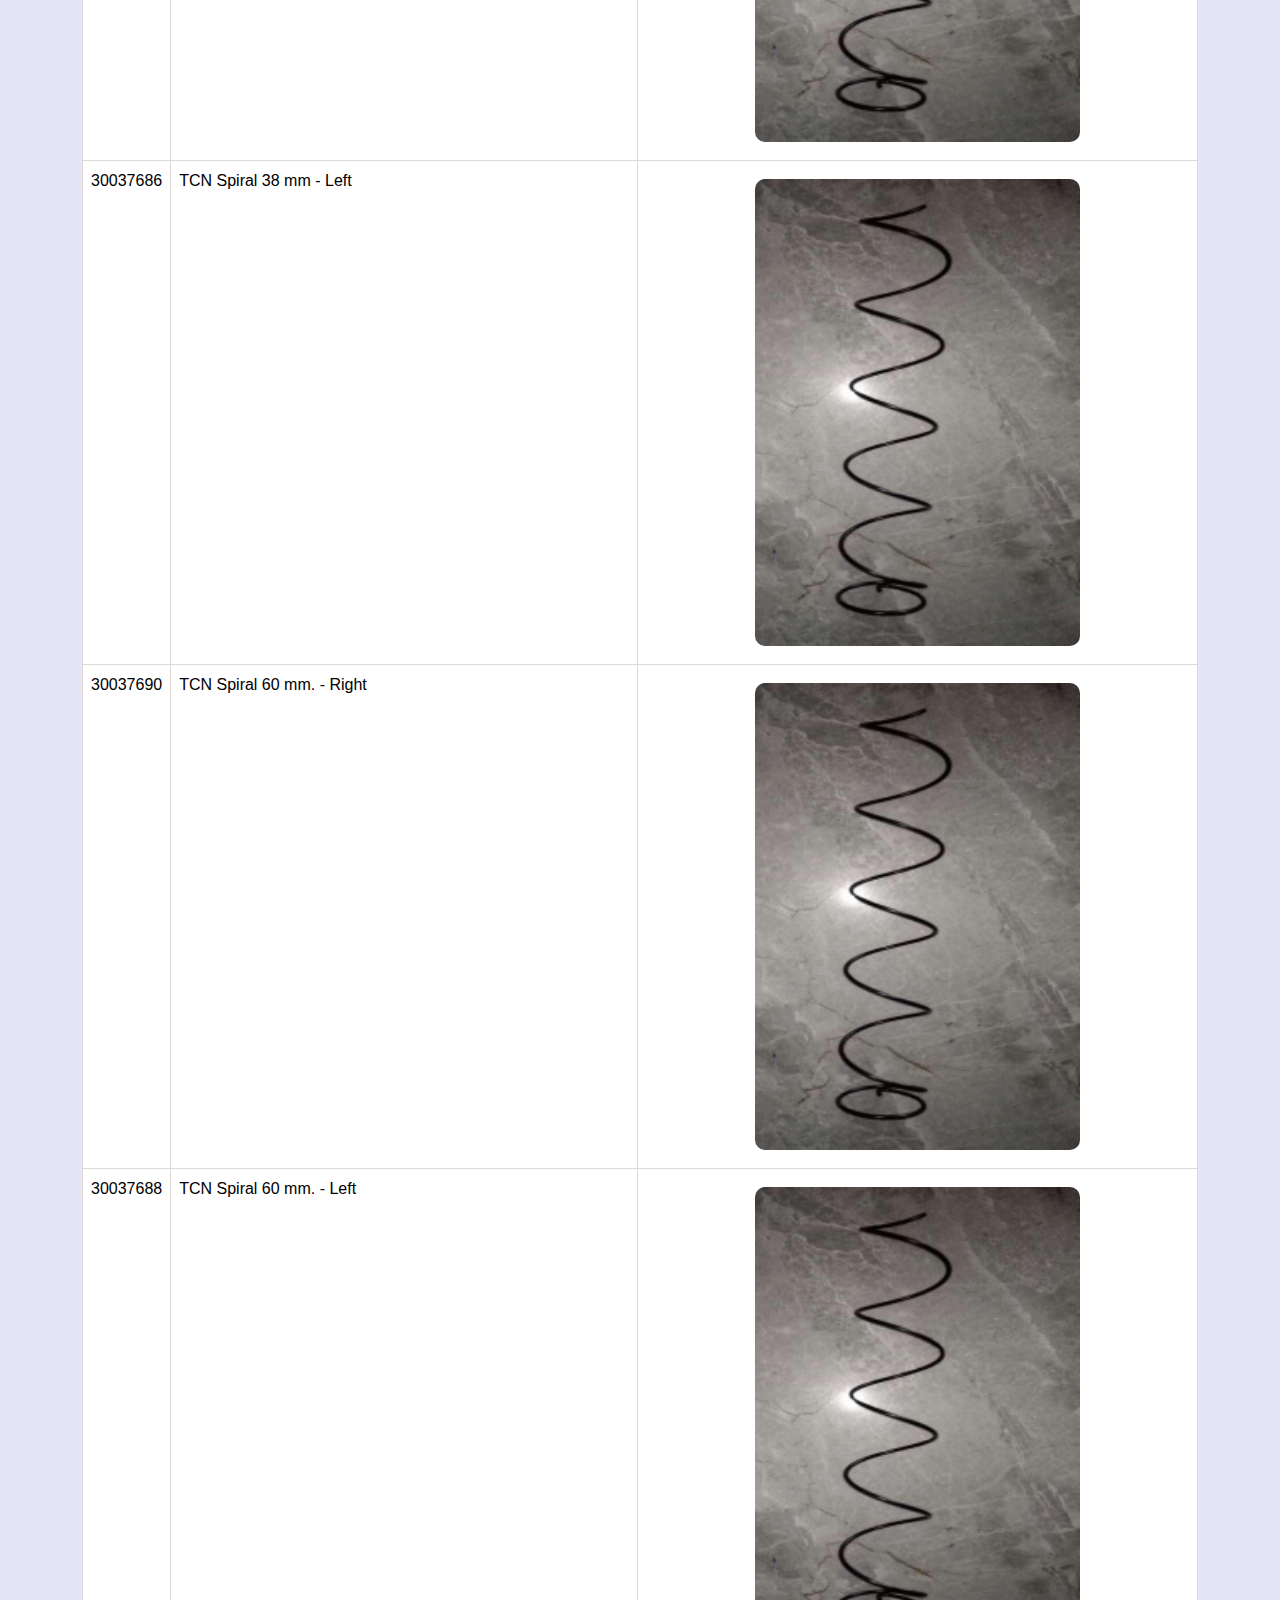
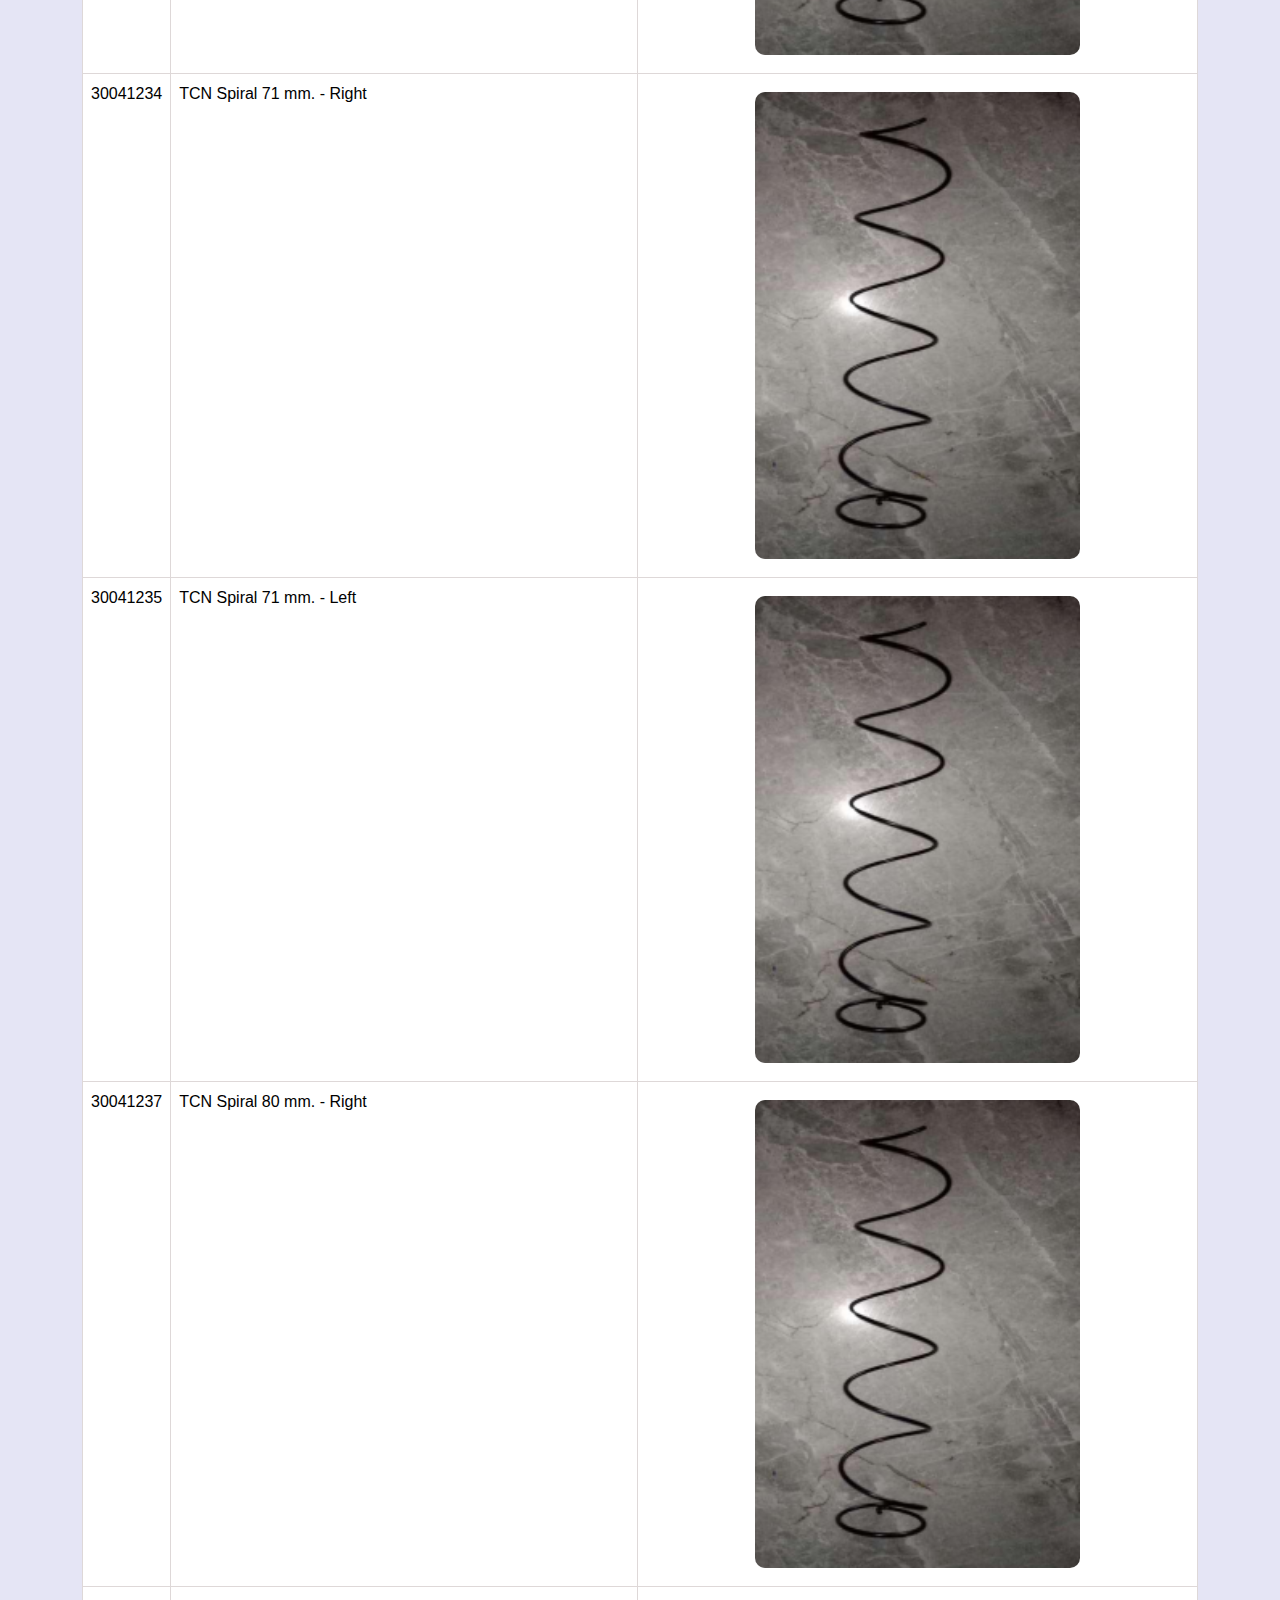
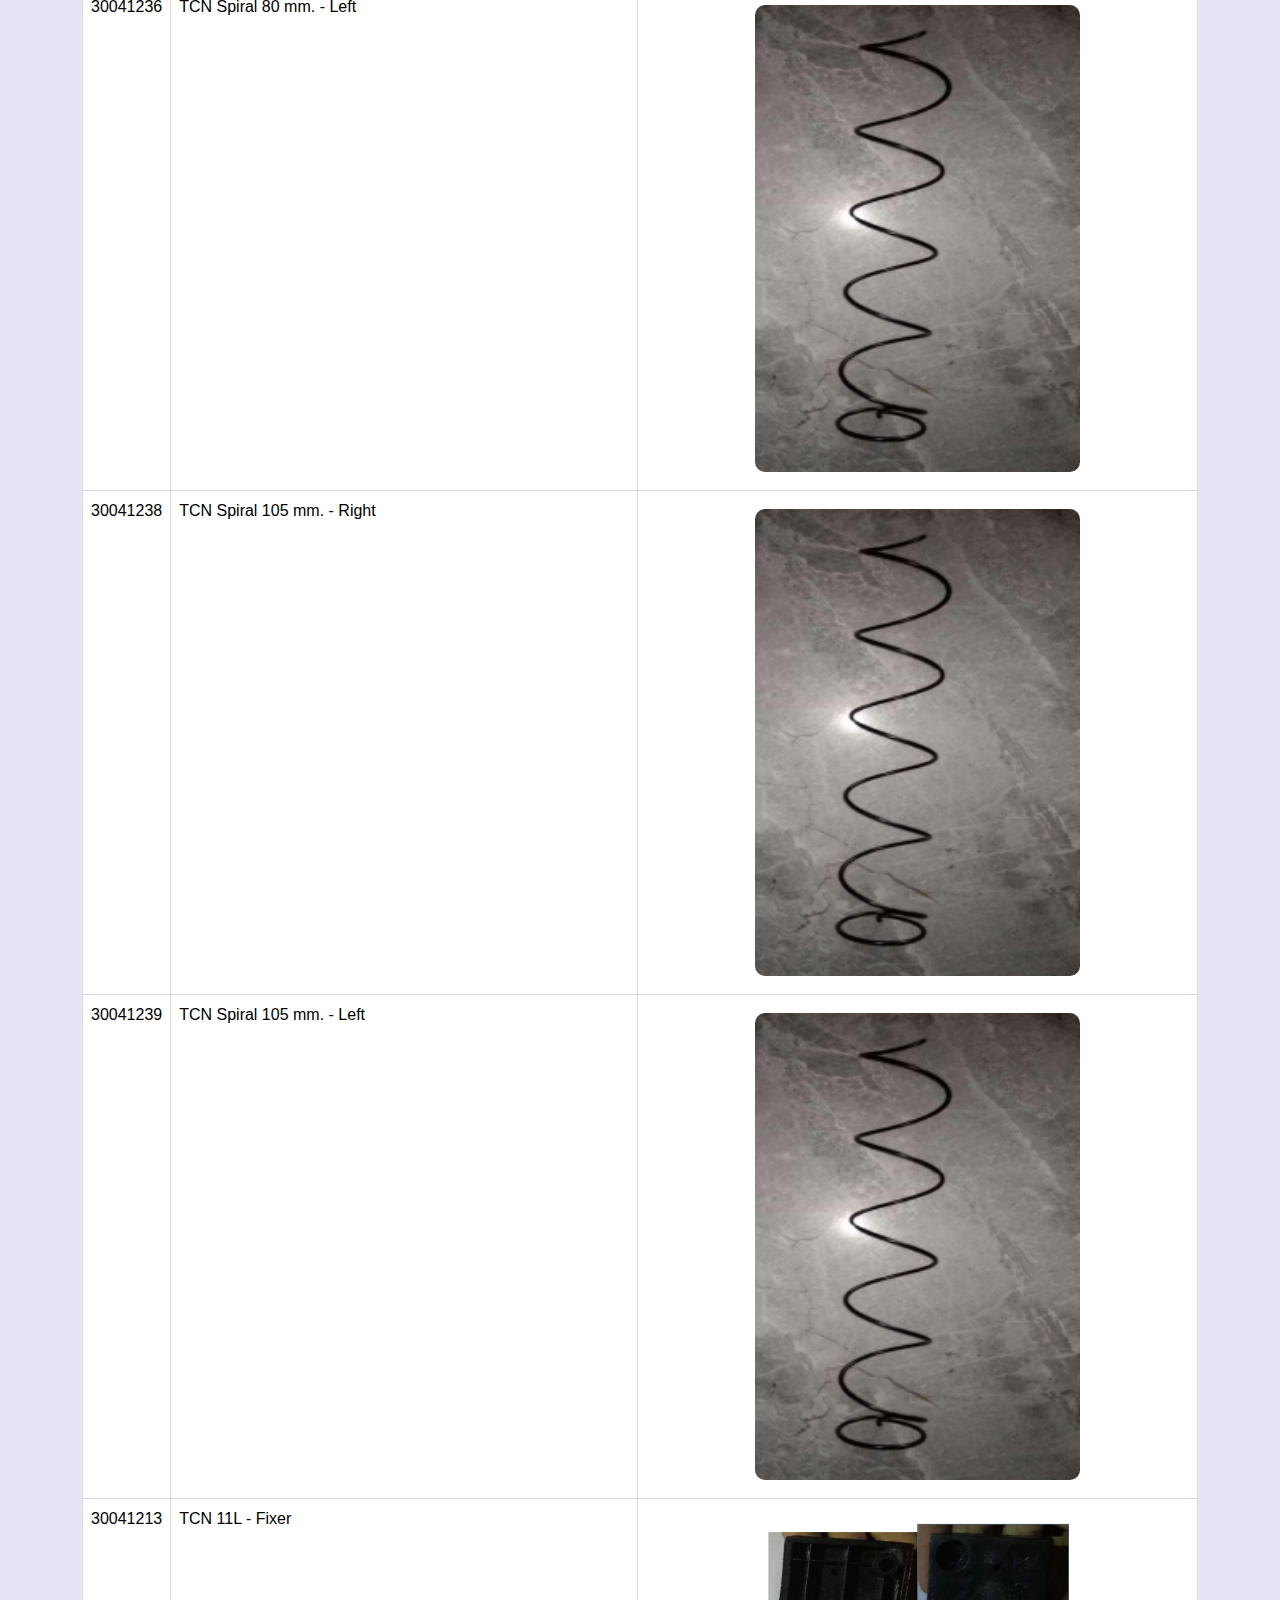
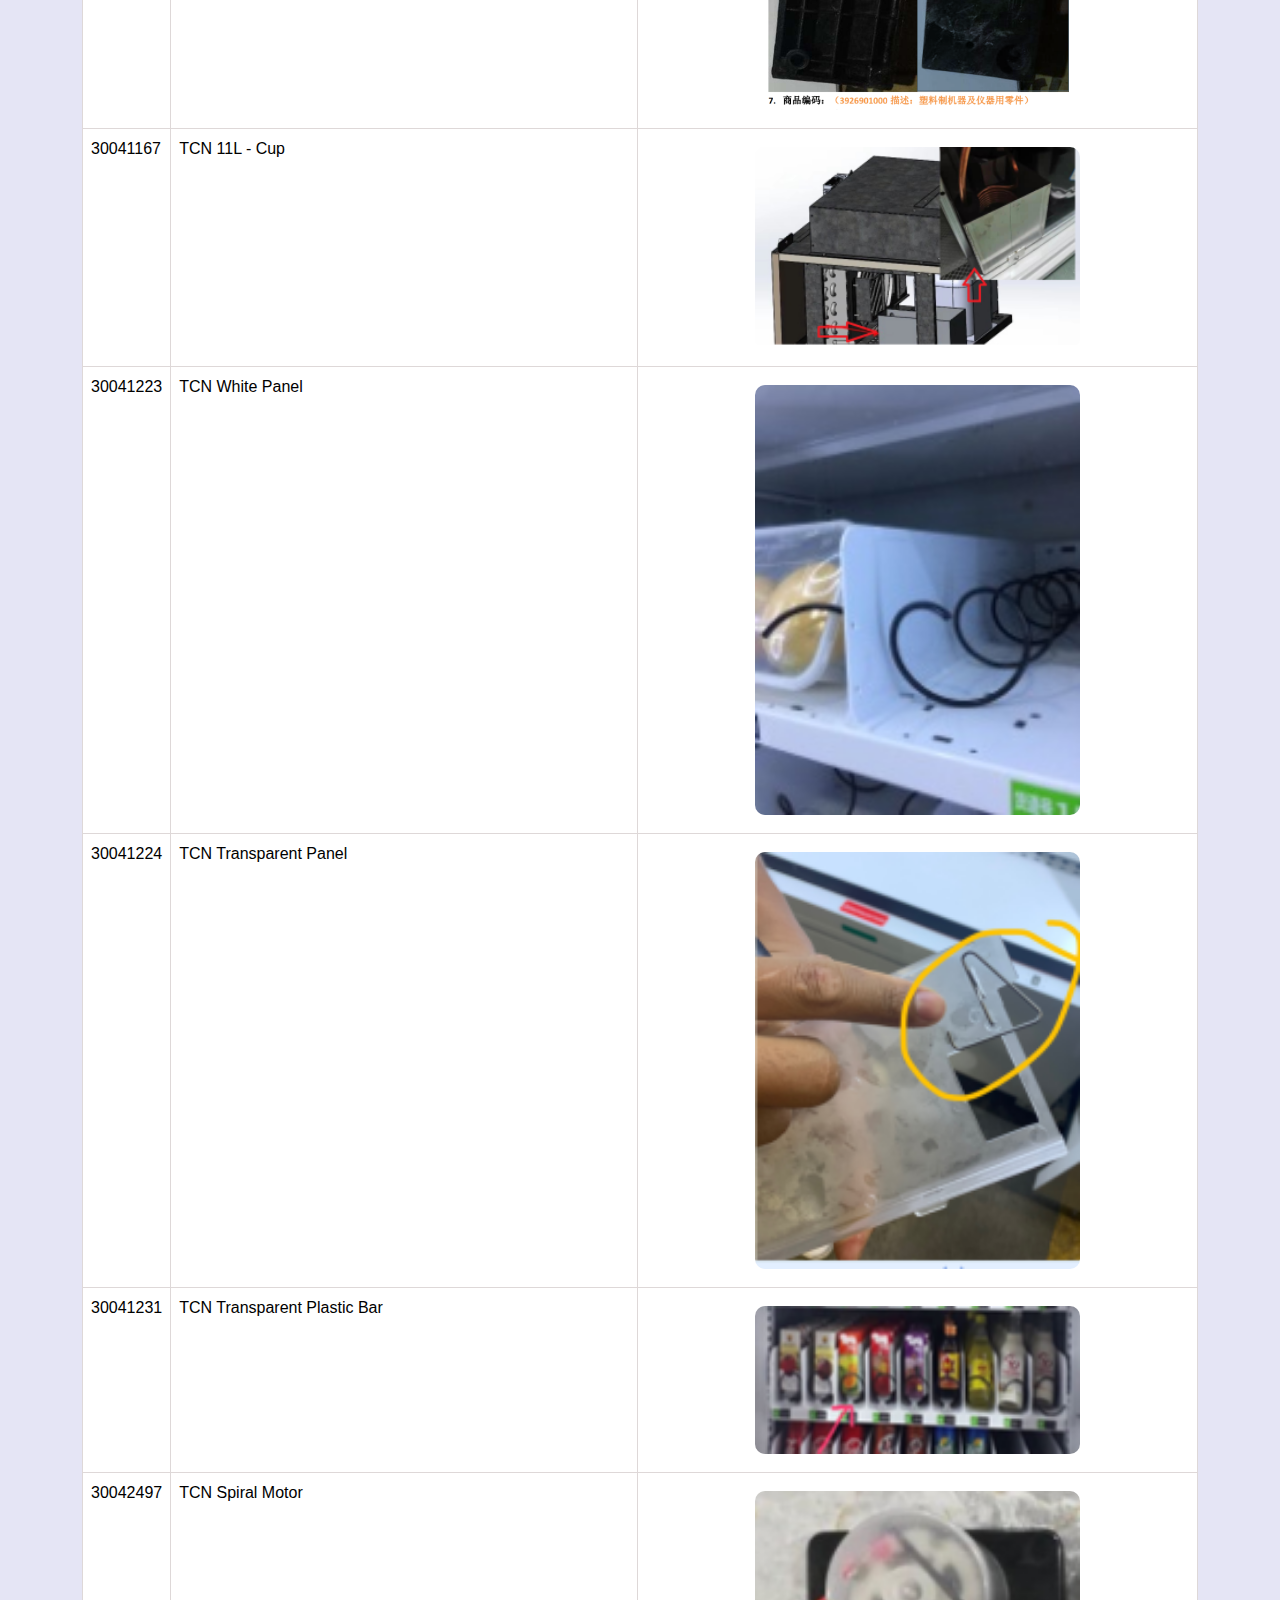
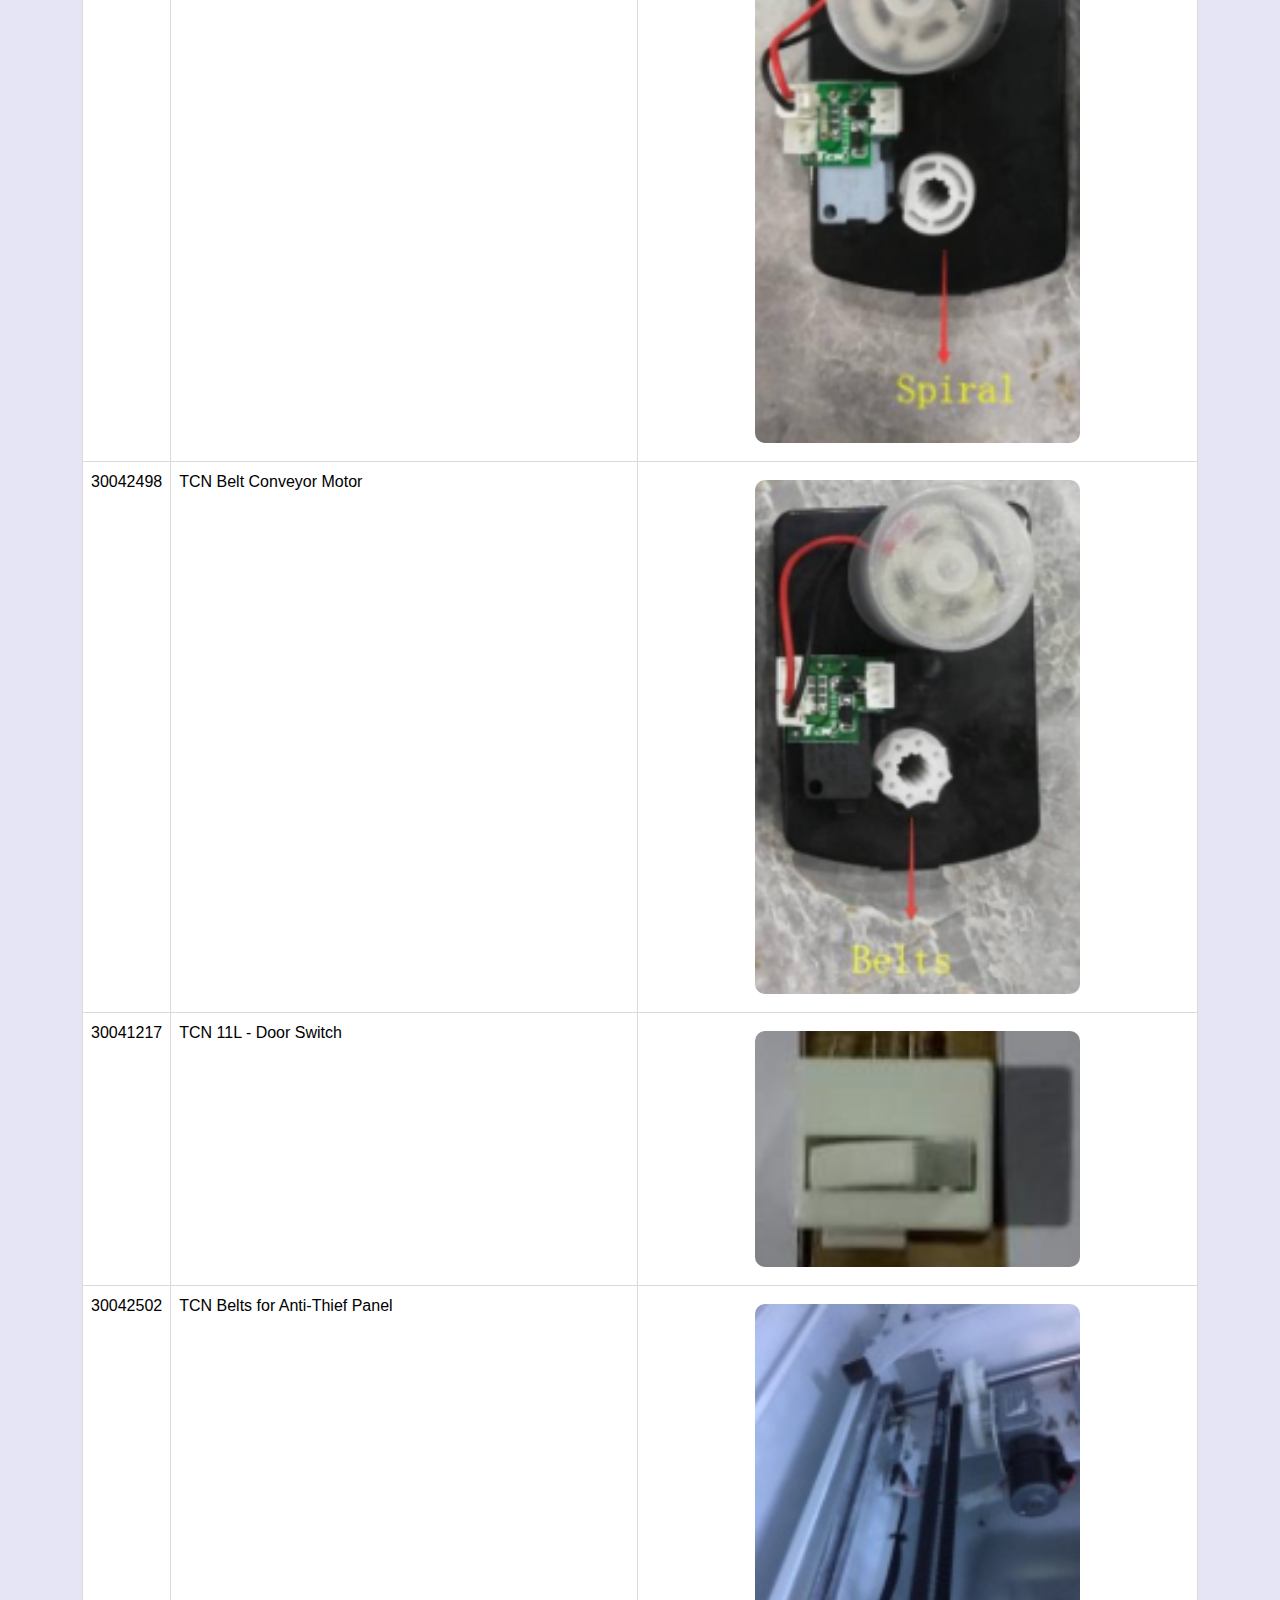
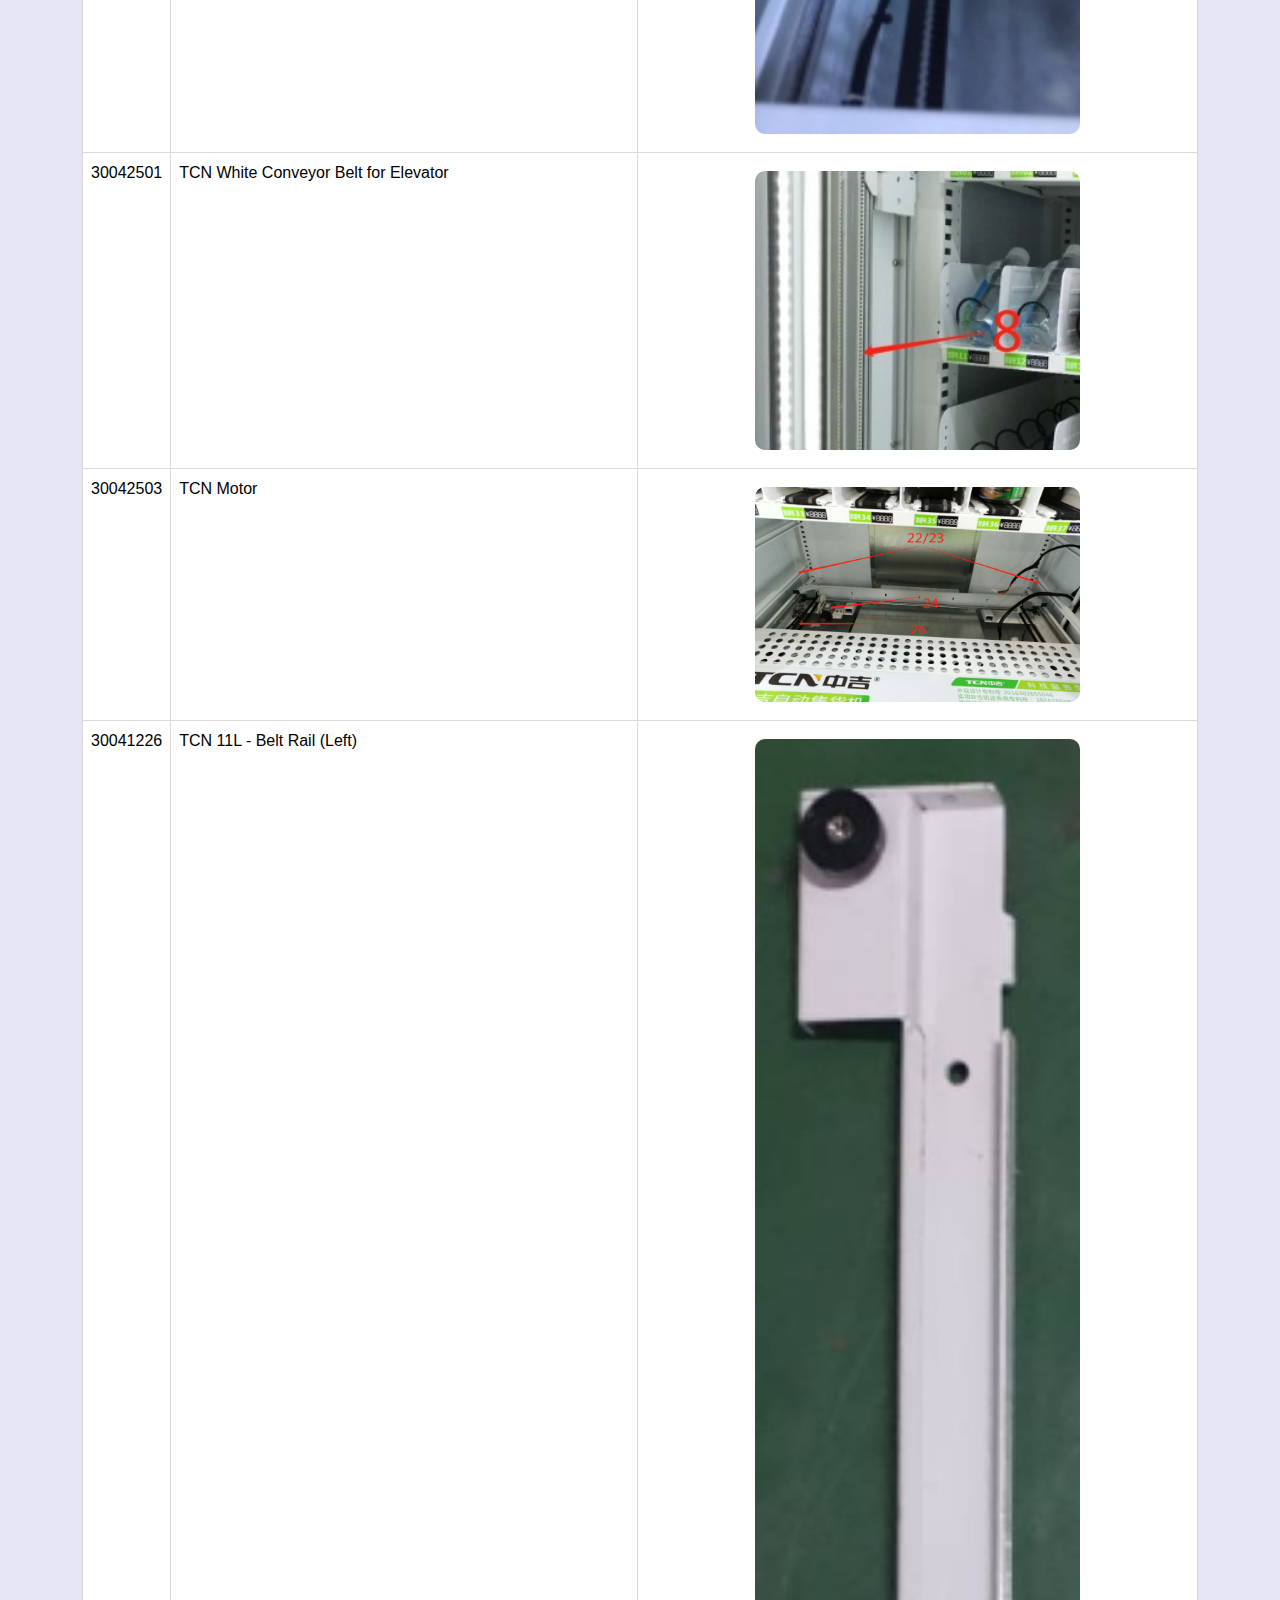
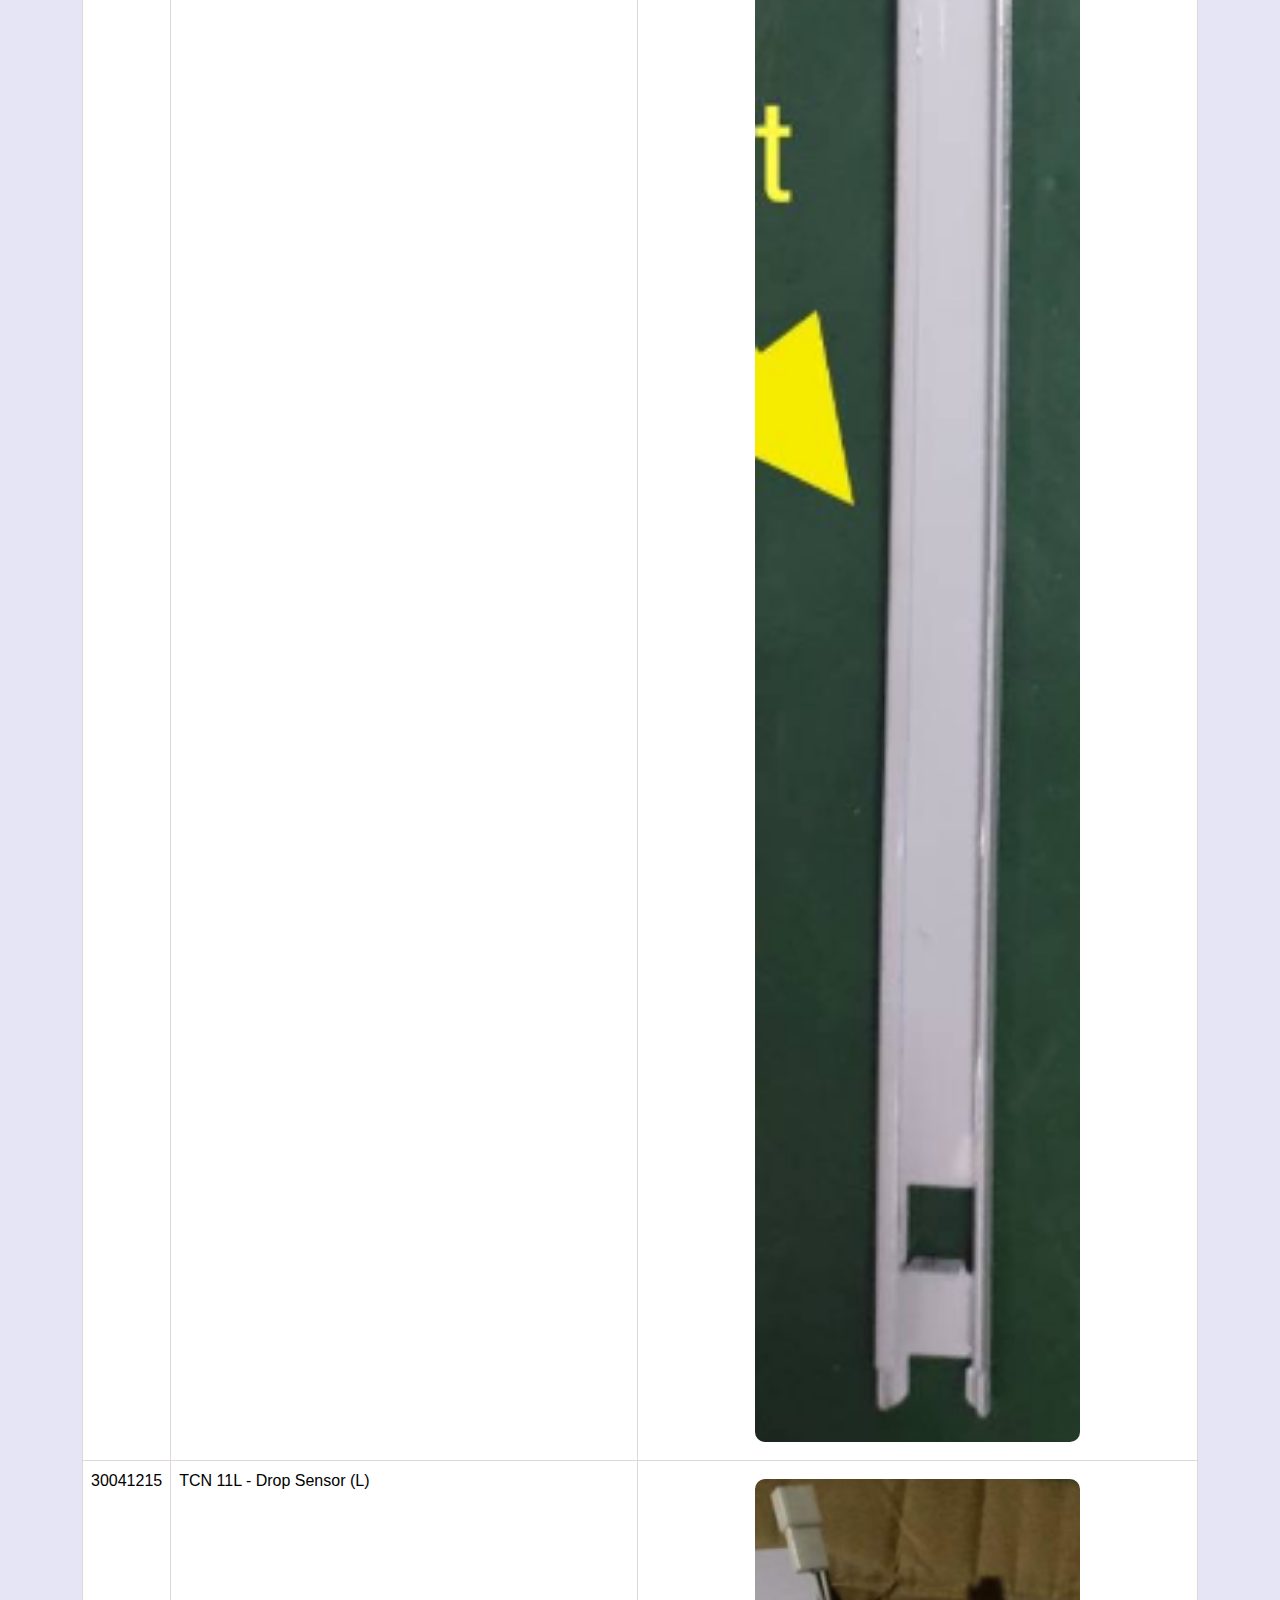
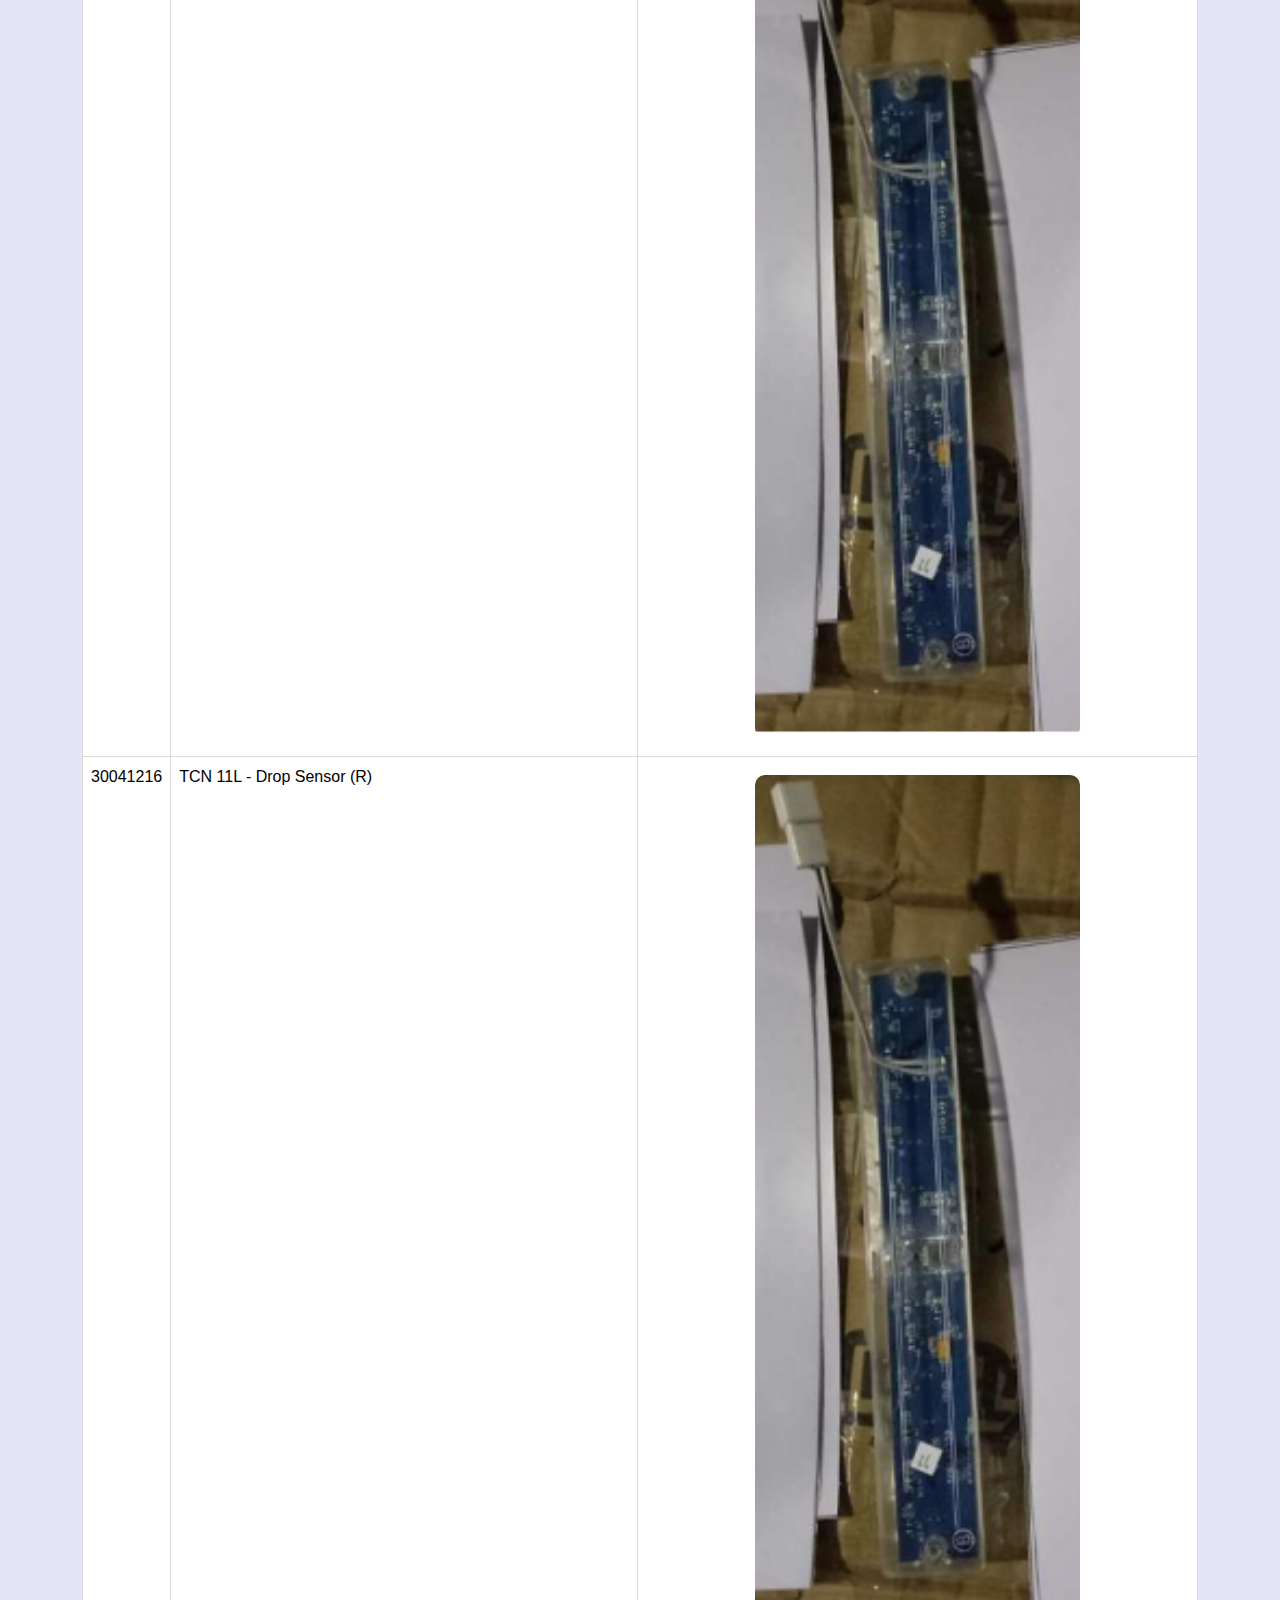
<file: tncItem.html>
<!DOCTYPE html>
<html lang="en">
<head>
    <meta charset="UTF-8">
    <meta name="viewport" content="width=device-width, initial-scale=1.0">
    <title>TCN Spare Part List</title>
    <link href="https://cdn.jsdelivr.net/npm/bootstrap@5.3.0-alpha1/dist/css/bootstrap.min.css" rel="stylesheet">
    <link href="https://cdn.datatables.net/1.13.1/css/dataTables.bootstrap5.min.css" rel="stylesheet">
    <link rel="stylesheet" href="style.css">
</head>
<body>
    <div class="container mt-5">
        <h2 class="text-center text-white">TCN Spare Part List</h2>
        <table id="itemTable" class="table table-bordered text-white">
            <thead>
                <tr>
                    <th>Code</th>
                    <th>Product</th>
                    <th>Image</th>
                </tr>
            </thead>
            <tbody>
                <!-- Data will be inserted here dynamically -->
            </tbody>
        </table>
    </div>

    <script src="https://code.jquery.com/jquery-3.6.0.min.js"></script>
    <script src="https://cdn.datatables.net/1.13.1/js/jquery.dataTables.min.js"></script>
    <script src="https://cdn.datatables.net/1.13.1/js/dataTables.bootstrap5.min.js"></script>
    <script>
        $(document).ready(function() {
            // Fetch the JSON data from the file dynamically
            fetch('/errorCode/tcn_item.json')
                .then(response => response.json())
                .then(data => {
                    const tableBody = $('#itemTable tbody');
                    data.forEach(item => {
                        tableBody.append(`
                            <tr>
                                <td>${item.Code}</td> 
                                <td>${item.Product}</td>
                                <td><img src="${item.image ? item.image : 'https://via.placeholder.com/50'}" alt="Image not available" height="100"></td>
                            </tr>
                        `);
                    });

                    // Initialize DataTables after the data is loaded
                    $('#itemTable').DataTable();
                })
                .catch(error => console.error('Error loading JSON:', error));
        });
    </script>
</body>
</html>
</file>
<file: style.css>
/* พื้นหลังหลักของเว็บ */
body {
    font-family: "Bai Jamjuree", sans-serif;
    font-weight: 400;
    font-style: normal;
    background-color: #e5e5f5;
}

/* Navbar */
.navbar {
    padding: 1rem 2rem;
    background-color: #1b1b2f;
}

/* ปรับให้ข้อความอยู่กึ่งกลางกับโลโก้ */
.navbar-brand {
    display: flex;
    align-items: center;
}

.navbar-brand img {
    margin-right: 10px;
}

.navbar-brand span {
    font-size: 1.5rem;
    color: #00d1b2;
    font-weight: bold;
}

/* ปุ่ม About */
.btn-about {
    font-size: 1.1rem;
    font-weight: bold;
    background-color: #00d1b2;
    color: #ffffff;
    border: none;
    padding: 8px 15px;
    border-radius: 30px;
    transition: background-color 0.3s ease;
}

.btn-about:hover {
    background-color: #00bfa5;
}

/* หัวข้อหลัก (h1) */
h1 {
    font-size: 1.5rem;
    color: #00d1b2;
    text-transform: uppercase;
    letter-spacing: 2px;
    font-weight: bold;
}

/* ปุ่มค้นหา */
button {
    font-size: 1.2rem;
    font-weight: bold;
    background-color: #00d1b2;
    border: none;
    padding: 10px 20px;
    border-radius: 30px;
    transition: background-color 0.3s ease;
    color: #ffffff;
}

button:hover {
    background-color: #00bfa5;
}

/* Card สำหรับแสดงข้อมูล */
.card {
    background-color: #282a36;
    border-radius: 15px;
    border: none;
    box-shadow: 0 6px 12px rgba(0, 0, 0, 0.1);
    padding: 15px; /* ลด padding ภายใน card */
    max-width: 100%;
    
}

#descriptionSection, #questionSection {
    margin-top: 10px;
    padding: 1rem;
    /*background-color: #3b3b52;*/
    color: #ffffff;
    border-radius: 10px;
    max-width: 90%;
    margin-left: auto;
    margin-right: auto;
    display: flex;
    flex-direction: column;
    justify-content: center;
    align-items: center;
    text-align: center;
    word-wrap: break-word;
    word-break: break-word;
    white-space: normal;
    max-width: 100%;
}
#answerSection {
    display: flex;
    justify-content: space-between; /* จัดปุ่มให้ห่างกันและอยู่ที่ด้านซ้าย-ขวา */
    width: 100%;
}

#answerSection button {
    flex: 0 1 45%;  /* กำหนดให้แต่ละปุ่มมีขนาด 45% ของพื้นที่ */
    margin: 10px;
    padding: 10px 15px;
    font-size: 1.1rem;
    background-color: #00d1b2;
    border: none;
    color: #ffffff;
    border-radius: 10px;
    transition: background-color 0.3s ease;
}

/* ปรับระยะห่างระหว่างบรรทัด */
p {
    margin-bottom: 10px;
    line-height: 1.5; /* ปรับระยะห่างระหว่างบรรทัดให้เหมาะสม */
    text-align: left;
    white-space: normal;
    word-wrap: break-word;
    word-break: break-word;
}

/* ปุ่มคำตอบ */
#answerSection button {
    flex: 1 1 45%;
    margin: 10px;
    padding: 10px 15px;
    font-size: 1.1rem;
    background-color: #00d1b2;
    border: none;
    color: #ffffff;
    border-radius: 10px;
    transition: background-color 0.3s ease;
}

#answerSection button:hover {
    background-color: #00bfa5 ;
}

/* ปิดการแสดง card เมื่อไม่มีข้อมูล */
#contentSection.d-none {
    display: none;
}

#descriptionSection:empty,
#questionSection:empty,
#answerSection:empty,
#imageSection:empty {
    display: none;
}

/* รูปภาพ */
/* กำหนดรูปภาพทั่วไป ยกเว้นโลโก้ */
img:not(.logo) {
    width: 60%;          /* ปรับขนาดความกว้างให้ครอบคลุมพื้นที่ที่กำหนด */
    height: auto;        /* ปรับความสูงให้เป็นอัตโนมัติเพื่อรักษาสัดส่วนของภาพ */
    object-fit: contain;
    border-radius: 10px;
    display: block;
    margin: 10px auto;
}

/* การจัดการโลโก้ */
.logo {
    width: auto;
    height: 50px;
    object-fit: contain;
    display: block;
    margin: 0;
}

.custom-green {
    color: #00FF00 !important;
    font-weight: bold;
}
#itemTable {
    border-width: 1px; /* Adjust table border width */
    border-style: solid;
    border-color: rgb(215, 214, 214); /* You can change the color */
}

/* Custom cell border size */
#itemTable th, #itemTable td {
    border-width: 1px; /* Adjust cell border width */
    border-style: solid;
    border-color: rgb(222, 216, 216); /* You can change the color */
}
</file>
